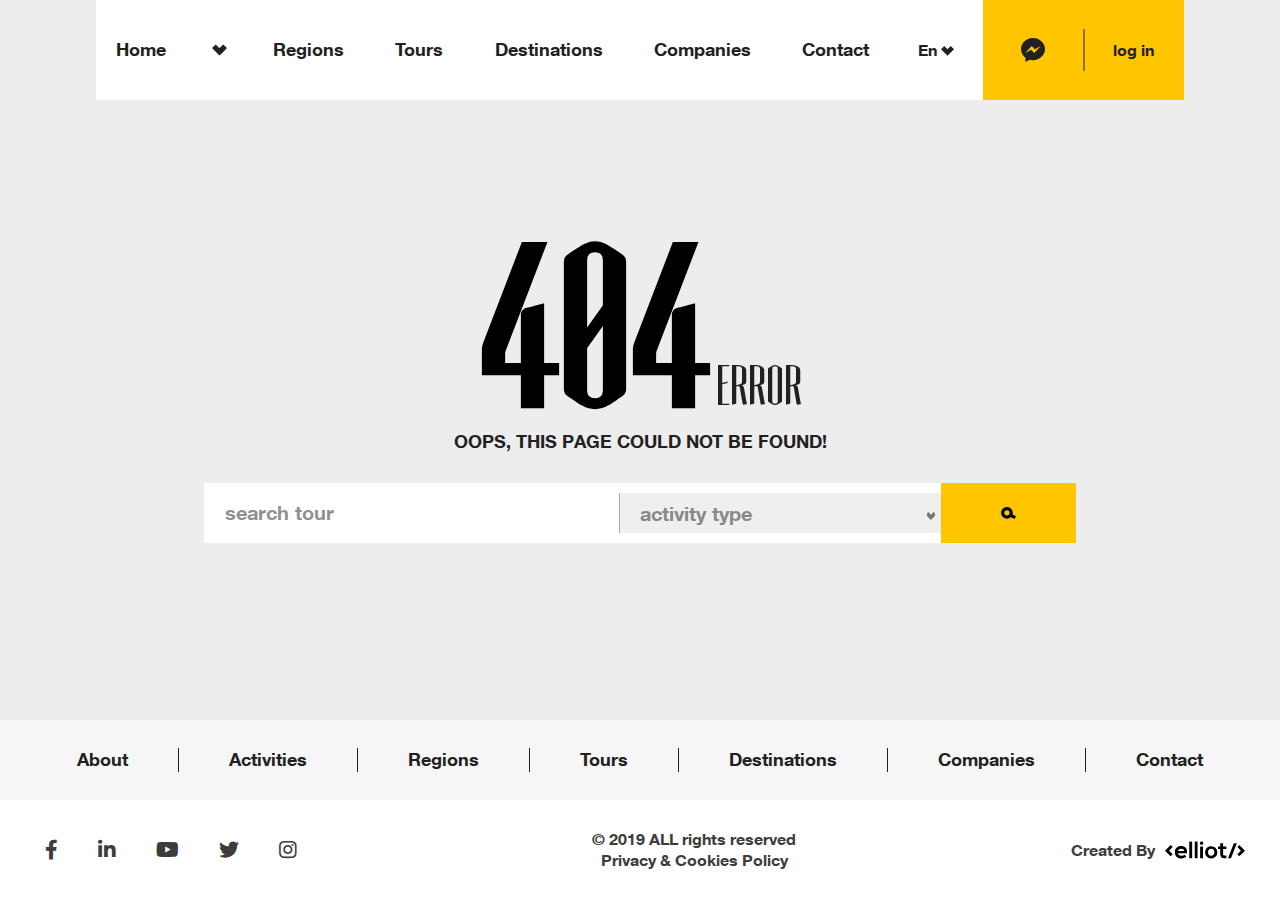
<file: 404-error.html>
<html>
    <head>
        <meta charset="UTF-8">
        <meta name="viewport"
            content="width=device-width, user-scalable=no, initial-scale=1.0, maximum-scale=1.0, minimum-scale=1.0">
        <meta http-equiv="X-UA-Compatible" content="ie=edge">
        <title>Document</title>
        <link rel="stylesheet" href="/css/app.css">
    </head>

    <body>
        <div id="main-headers">
        <nav class="main-navigation">
            <div class="container">
                <div class="burger-container">
                    <svg width="30" height="30" xmlns="http://www.w3.org/2000/svg">
                        <line x1="3" y1="3" x2="30" y2="3" ></line>
                        <line x1="3" y1="11" x2="30" y2="11"></line>
                        <line x1="3" y1="19" x2="30" y2="19" ></line>
                    </svg>
                </div>
                <div class="menu-responsive">
                    <div class="responsive-header">
                        <div class="logo-container">
                            <a href="index.html"><img src="./assets/images/logo-black.png" alt="logo"></a>
                        </div>
                        <div class="lang-container inner-menu">
                            <div class="dropdown-header">
                                <span>En
                                    <svg id="Layer_1" data-name="Layer 1" xmlns="http://www.w3.org/2000/svg"
                                         viewBox="0 0 25.46 19.09">
                                        <polygon
                                                points="25.46 6.36 19.09 12.73 12.73 19.09 0 6.36 6.36 0 12.73 6.37 12.73 6.36 19.09 0 25.46 6.36" />
                                    </svg>
                                </span>
                            </div>
                            <div class="dropdown-body">
                                <ul>
                                    <li><a href="#">GEO</a></li>
                                </ul>
                            </div>
                        </div>
                        <div class="close-button">
                            <svg version="1.1" id="Capa_1" xmlns="http://www.w3.org/2000/svg" xmlns:xlink="http://www.w3.org/1999/xlink" x="0px" y="0px"
                                 viewBox="0 0 31.112 31.112">
                                <polygon points="31.112,1.414 29.698,0 15.556,14.142 1.414,0 0,1.414 14.142,15.556 0,29.698 1.414,31.112 15.556,16.97
                                    29.698,31.112 31.112,29.698 16.97,15.556 "/>

                            </svg>
                            <span>close</span>
                        </div>
                    </div>
                    <div class="responsive-body">
                        <div class="login-container">
                            <div class="lang-container messenger-icon">
                                <a href="https://m.me/WebberElliot" target="_blank">
                                    <svg width="24" height="24" xmlns="http://www.w3.org/2000/svg" fill-rule="evenodd" clip-rule="evenodd"><path d="M12 0c-6.627 0-12 4.975-12 11.111 0 3.497 1.745 6.616 4.472 8.652v4.237l4.086-2.242c1.09.301 2.246.464 3.442.464 6.627 0 12-4.974 12-11.111 0-6.136-5.373-11.111-12-11.111zm1.193 14.963l-3.056-3.259-5.963 3.259 6.559-6.963 3.13 3.259 5.889-3.259-6.559 6.963z"/></svg>
                                </a>
                            </div>
                            <div class="lang-container">
                                <div class="dropdown-header">
                                    <span>log in</span>
                                </div>
                                <div class="dropdown-body">
                                    <div class="login-dropdown-container">
                                        <h2 class="title">authorisation</h2>
                                        <div class="form-container">
                                            <form action="">
                                                <div class="input-field">
                                                    <input type="text" class="floating-label-field " id="emailorusernamein" placeholder="Field 1">
                                                    <label for="emailorusernamein" class="floating-label">Enter email or Username</label>
                                                </div>
                                                <div class="input-field">
                                                    <input type="password" class="floating-label-field " id="passwordin" placeholder="Field 1">
                                                    <label for="passwordin" class="floating-label">Enter password</label>
                                                </div>
                                                <button type="submit">Log in</button>
                                            </form>
                                        </div>
                                        <p class="forger-password"><a href="#">Forgot your password?</a></p>
                                        <p class="dont-have-account"><span>Don't have an account yet? </span> <span class="sign-up">Sign up here</span></p>
                                        <div class="or-section">
                                            <span>or</span>
                                        </div>
                                        <div class="fb-login-section">
                                            <i class="fab fa-facebook-square"></i>
                                            <span>Log in using Facebook</span>
                                        </div>
                                    </div>
                                </div>
                            </div>
                        </div>
                        <ul class="main-menu">
                            <li><a href="index.html">home</a></li>
                            <li>
                                <a href="activity.html">activities</a>
                            </li>
                            <li><a href="region.html">regions</a></li>
                            <li><a href="tours.html">tours</a></li>
                            <li><a href="destination.html">destinations</a></li>
                            <li><a href="#">companies</a></li>
                            <li><a href="contact.html">contact</a></li>
                        </ul>
                    </div>
                </div>
                <ul class="main-menu">
                    <li>
                        <a href="index.html">home</a>
                        <svg id="Layer_1" data-name="Layer 1" xmlns="http://www.w3.org/2000/svg"
                             viewBox="0 0 25.46 19.09">
                            <polygon
                                    points="25.46 6.36 19.09 12.73 12.73 19.09 0 6.36 6.36 0 12.73 6.37 12.73 6.36 19.09 0 25.46 6.36" />
                        </svg></li>
                    <li class="active">
                        <a href="activity.html">activities</a>
                        <svg id="Layer_1" data-name="Layer 1" xmlns="http://www.w3.org/2000/svg"
                             viewBox="0 0 25.46 19.09">
                            <polygon
                                    points="25.46 6.36 19.09 12.73 12.73 19.09 0 6.36 6.36 0 12.73 6.37 12.73 6.36 19.09 0 25.46 6.36" />
                        </svg>
                    </li>
                    <li>
                        <a href="region.html">regions</a>
                        <svg id="Layer_1" data-name="Layer 1" xmlns="http://www.w3.org/2000/svg"
                             viewBox="0 0 25.46 19.09">
                            <polygon
                                    points="25.46 6.36 19.09 12.73 12.73 19.09 0 6.36 6.36 0 12.73 6.37 12.73 6.36 19.09 0 25.46 6.36" />
                        </svg></li>
                    <li>
                        <a href="tours.html">tours</a>
                        <svg id="Layer_1" data-name="Layer 1" xmlns="http://www.w3.org/2000/svg"
                             viewBox="0 0 25.46 19.09">
                            <polygon
                                    points="25.46 6.36 19.09 12.73 12.73 19.09 0 6.36 6.36 0 12.73 6.37 12.73 6.36 19.09 0 25.46 6.36" />
                        </svg></li>
                    <li>
                        <a href="destination.html">destinations</a>
                        <svg id="Layer_1" data-name="Layer 1" xmlns="http://www.w3.org/2000/svg"
                             viewBox="0 0 25.46 19.09">
                            <polygon
                                    points="25.46 6.36 19.09 12.73 12.73 19.09 0 6.36 6.36 0 12.73 6.37 12.73 6.36 19.09 0 25.46 6.36" />
                        </svg></li>
                    <li>
                        <a href="#">companies</a>
                        <svg id="Layer_1" data-name="Layer 1" xmlns="http://www.w3.org/2000/svg"
                             viewBox="0 0 25.46 19.09">
                            <polygon
                                    points="25.46 6.36 19.09 12.73 12.73 19.09 0 6.36 6.36 0 12.73 6.37 12.73 6.36 19.09 0 25.46 6.36" />
                        </svg></li>
                    <li>
                        <a href="contact.html">contact</a>
                        <svg id="Layer_1" data-name="Layer 1" xmlns="http://www.w3.org/2000/svg"
                             viewBox="0 0 25.46 19.09">
                            <polygon
                                    points="25.46 6.36 19.09 12.73 12.73 19.09 0 6.36 6.36 0 12.73 6.37 12.73 6.36 19.09 0 25.46 6.36" />
                        </svg></li>
                </ul>
                <div class="lang-container inner-menu">
                    <div class="dropdown-header">
                    <span>En
                        <svg id="Layer_1" data-name="Layer 1" xmlns="http://www.w3.org/2000/svg"
                             viewBox="0 0 25.46 19.09">
                            <polygon
                                    points="25.46 6.36 19.09 12.73 12.73 19.09 0 6.36 6.36 0 12.73 6.37 12.73 6.36 19.09 0 25.46 6.36" />
                        </svg>
                    </span>
                    </div>
                    <div class="dropdown-body">
                        <ul>
                            <li><a href="#">GEO</a></li>
                        </ul>
                    </div>
                </div>
                <div class="login-container">
                    <div class="lang-container messenger-icon">
                        <a href="https://m.me/WebberElliot" target="_blank">
                            <svg width="24" height="24" xmlns="http://www.w3.org/2000/svg" fill-rule="evenodd" clip-rule="evenodd"><path d="M12 0c-6.627 0-12 4.975-12 11.111 0 3.497 1.745 6.616 4.472 8.652v4.237l4.086-2.242c1.09.301 2.246.464 3.442.464 6.627 0 12-4.974 12-11.111 0-6.136-5.373-11.111-12-11.111zm1.193 14.963l-3.056-3.259-5.963 3.259 6.559-6.963 3.13 3.259 5.889-3.259-6.559 6.963z"/></svg>
                        </a>
                    </div>
                    <div class="lang-container">
                        <div class="dropdown-header">
                            <span>log in</span>
                        </div>
                        <div class="dropdown-body">
                            <div class="login-dropdown-container">
                                <h2 class="title">authorisation</h2>
                                <div class="form-container">
                                    <form action="">
                                        <div class="input-field">
                                            <input type="text" class="floating-label-field " id="emailorusername" placeholder="Field 1">
                                            <label for="emailorusername" class="floating-label">Enter email or Username</label>
                                        </div>
                                        <div class="input-field">
                                            <input type="password" class="floating-label-field " id="password" placeholder="Field 1">
                                            <label for="password" class="floating-label">Enter password</label>
                                        </div>
                                        <button type="submit">Log in</button>
                                    </form>
                                </div>
                                <p class="forger-password"><a href="#">Forgot your password?</a></p>
                                <p class="dont-have-account"><span>Don't have an account yet? </span> <span class="sign-up">Sign up here</span></p>
                                <div class="or-section">
                                    <span>or</span>
                                </div>
                                <div class="fb-login-section">
                                    <i class="fab fa-facebook-square"></i>
                                    <span>Log in using Facebook</span>
                                </div>
                            </div>
                        </div>
                    </div>
                </div>
            </div>

            <!--registration-->
            <div class="registration-container registration">
                <div class="registration-form">
                    <div>
                        <h2 class="title">Registration</h2>
                    </div>

                    <form action="">
                        <div class="form-name">
                            <div class="input-field">
                                <input type="text" class="floating-label-field " id="name1" placeholder="Field 1">
                                <label for="name1" class="floating-label">Name</label>
                            </div><!-- .floating-label-wrap -->

                            <div class="input-field">
                                <input type="text" class="floating-label-field " id="lastname1" placeholder="Field 1">
                                <label for="lastname1" class="floating-label">Lastname</label>
                            </div>
                        </div>

                        <div class="input-field input-field-select">
                            <select name="types" id="">
                                <option value="disabled" disabled selected>I register</option>
                                <option value="canyoning">canyoning</option>
                                <option value="rafting">rafting</option>
                                <option value="canyoning">horse riding</option>
                                <option value="rafting">diving</option>
                                <option value="canyoning">hiking</option>
                            </select>
                        </div>

                        <div class="input-field">
                            <input type="text" class="floating-label-field " id="email4" placeholder="Field 1">
                            <label for="email4" class="floating-label">Email</label>
                        </div>

                        <div class="form-name">
                            <div class="input-field">
                                <input type="text" class="floating-label-field " id="passwords" placeholder="Field 1">
                                <label for="passwords" class="floating-label">Password</label>
                            </div><!-- .floating-label-wrap -->

                            <div class="input-field">
                                <input type="text" class="floating-label-field " id="repeat-password" placeholder="Field 1">
                                <label for="repeat-password" class="floating-label">Repeat password</label>
                            </div>
                        </div>

                        <div>
                            <button type="submit">Registration</button>
                        </div>
                    </form>
                </div>
            </div>
            <!--reset-->
            <div class="registration-container reset">
                <div class="reset-password">
                    <div>
                        <h2 class="title">Reset Password</h2>
                    </div>
                    <div class="reset-password-span">
                        <div>
                            <span>Enter the email adress associated with the account</span>
                        </div>
                        <div>
                            <span>We'll e-mail a link reset your password</span>
                        </div>
                    </div>
                    <form action="">
                        <div class="input-field">
                            <input type="text" class="floating-label-field " id="email" placeholder="Field 1">
                            <label for="email" class="floating-label">Email</label>
                        </div>
                        <div>
                            <button type="submit">Registration</button>
                        </div>
                    </form>
                </div>
            </div>
        </nav>
    </div>
        <div class="search-tour-container">  
            <div class="container-fluid">
                <div>
                    <div class="tour-search-container">
                        <div class="text-container">

                            <div class="title-row">
                                <h2 class="main-title">404</h2>
                                <span>error</span>
                            </div>

                            <p> 
                                Oops, This Page Could Not Be Found!
                            </p>
                        </div>
                        <div class="search-container">
                            <form action="">
                                <div class="input-field">
                                    <input type="text" class="floating-label-field " id="field-1" placeholder="Field 1">
                                    <label for="field-1" class="floating-label">search tour</label>
                                </div><!-- .floating-label-wrap -->
                                <div class="input-field input-field-select">
                                    <select name="types" id="">
                                        <option value="disabled" disabled="" selected="">activity type</option>
                                        <option value="canyoning">canyoning</option>
                                        <option value="rafting">rafting</option>
                                        <option value="canyoning">horse riding</option>
                                        <option value="rafting">diving</option>
                                        <option value="canyoning">hiking</option>
                                    </select>
                                </div>
                                <button type="submit" class="tour-button">
                                    <svg xmlns="http://www.w3.org/2000/svg" xmlns:xlink="http://www.w3.org/1999/xlink" x="0px" y="0px" viewBox="0 0 28.1 22.6">
                                        <path d="M21.7,14l0.1-0.4c0.2-0.9,0.3-1.7,0.3-2.6c0-6.1-4.9-11-11-11S0.1,5,0.1,11s4.9,11,11,11c2.7,0,5.2-1,7.2-2.7l0.3-0.2
                                                l6.8,3.4l2.7-5.4L21.7,14z M11.1,16c-2.8,0-5-2.2-5-5s2.2-5,5-5s5,2.2,5,5S13.9,16,11.1,16z"></path>
                                    </svg>
                                </button>
                            </form>
                        </div>
                    </div>
                </div>
            </div>
        </div>   

        <footer>
            <div>
                <ul class="footer-top">
                    <li>
                        <a href="#">About</a>
                    </li>
                    <li>
                        <a href="#">Activities</a>
                    </li>
                    <li>
                        <a href="#">Regions</a>
                    </li>
                    <li>
                        <a href="#">Tours</a>
                    </li>
                    <li>
                        <a href="#">Destinations</a>
                    </li>
                    <li>
                        <a href="#">Companies</a>
                    </li>
                    <li>
                        <a href="#">Contact</a>
                    </li>
                </ul>

            </div>

            <div class="footer-bottom">
                <div class="social-icons">
                    <ul>
                        <li>
                            <a href="#">
                                <i class="fab fa-facebook-f"></i>
                            </a>
                        </li>

                        <li>
                            <a href="#">
                                <i class="fab fa-linkedin-in"></i>
                            </a>
                        </li>

                        <li>
                            <a href="#">
                                <i class="fab fa-youtube"></i>
                            </a>
                        </li>

                        <li>
                            <a href="#">
                                <i class="fab fa-twitter"></i>
                            </a>
                        </li>

                        <li>
                            <a href="#">
                                <i class="fab fa-instagram"></i>
                            </a>
                        </li>
                    </ul>
                </div>

                
                <div>
                    <div>
                        <span>&copy; 2019 ALL rights reserved</span>
                    </div>
                    
                    <div class="footer-copy">
                        <a href="#">Privacy & Cookies Policy</a>
                        
                    </div>
                </div>
                
                <div class="elliot-logo">
                    <span>
                        Created By
                    </span>
                    <div>
                        <a href="#">
                            <svg xmlns="http://www.w3.org/2000/svg" viewBox="0 0 248.5 52.9">
                                <path d="M40.4,37.1c.6,4.5,4.6,7.7,10.9,7.7,3.3,0,7.7-1.2,9.7-3.4l5.8,5.7C63,51.1,56.7,53,51.1,53c-12.5,0-20-7.7-20-19.4s7.6-19,19.4-19,19.8,7.5,18.4,22.5Zm19.8-7.5c-.6-4.7-4.2-7.1-9.4-7.1s-8.9,2.4-10.2,7.1Z" transform="translate(-0.4 -0.2)"/>
                                <path d="M84.8.5V52.1h-9V.5Z" transform="translate(-0.4 -0.2)"/>
                                <path d="M101.6.5V52.1H92.7V.5Z" transform="translate(-0.4 -0.2)"/>
                                <path d="M119.3,5.4c0,7-10.6,7-10.6,0S119.3-1.6,119.3,5.4Zm-9.8,10.1V52.1h9V15.5Z" transform="translate(-0.4 -0.2)"/>
                                <path d="M162.9,33.9c0,10.5-7.2,19-19,19S125,44.4,125,33.9s7.2-19,18.8-19S162.9,23.5,162.9,33.9Zm-28.9,0c0,5.5,3.3,10.7,9.9,10.7s9.9-5.2,9.9-10.7-3.9-10.8-9.9-10.8S134,28.4,134,33.9Z" transform="translate(-0.4 -0.2)"/>
                                <polygon points="230.9 46.2 224.6 39.9 235.9 28.6 224.6 17.3 230.9 11 248.5 28.6 230.9 46.2"/>
                                <polygon points="17.6 46.2 0 28.6 17.6 11 23.9 17.3 12.6 28.6 23.9 39.9 17.6 46.2"/>
                                <polygon points="213.8 5.3 195.7 51.9 205.1 51.9 223.2 5.3 213.8 5.3"/>
                                <path d="M185.6,43.9c-2.8,0-4.7-1.7-4.7-5.1V23.3H191V15.5H180.9V5.4h-9V15.5h-6.8v7.8h6.8V38.8c0,8.8,4.9,13.3,12.5,13.2H191V43.9Z" transform="translate(-0.4 -0.2)"/>
                            </svg> 
                        </a>
                    </div>
                </div>
            </div>

        </footer>
        <script src="/js/app.js"></script>

    </body>
</html>
</file>
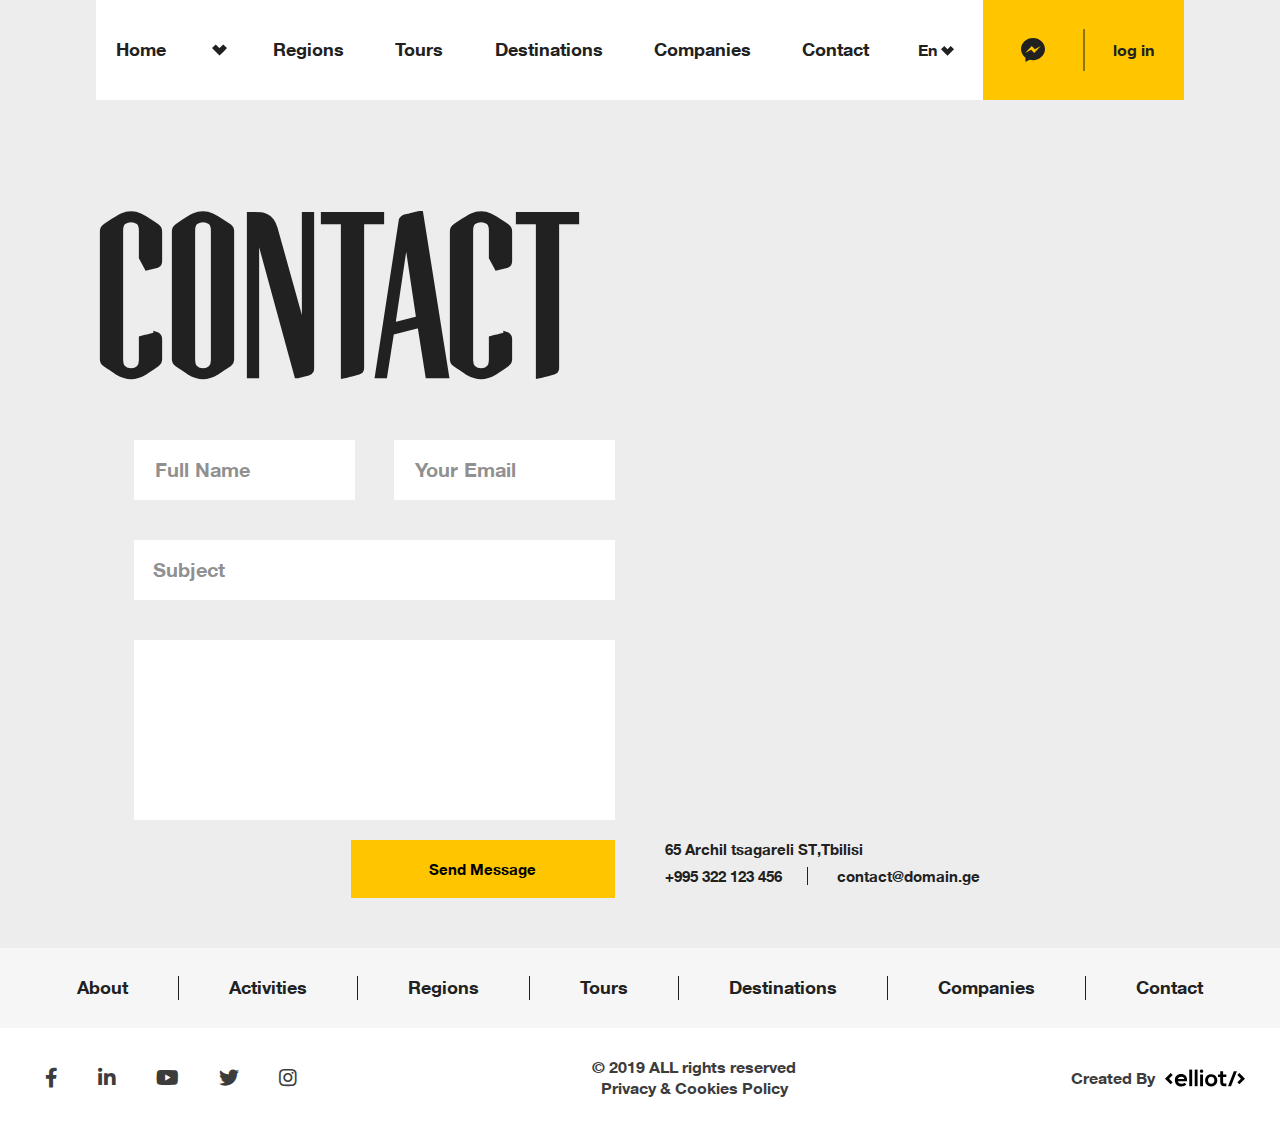
<file: contact.html>
<html>
    <head>
        <meta charset="UTF-8">
        <meta name="viewport"
            content="width=device-width, user-scalable=no, initial-scale=1.0, maximum-scale=1.0, minimum-scale=1.0">
        <meta http-equiv="X-UA-Compatible" content="ie=edge">
        <title>Document</title>
        <link rel="stylesheet" href="/css/app.css">
    </head>

    <body>

    <div id="main-headers">
        <nav class="main-navigation">
            <div class="container">
                <div class="burger-container">
                    <svg width="30" height="30" xmlns="http://www.w3.org/2000/svg">
                        <line x1="3" y1="3" x2="30" y2="3" ></line>
                        <line x1="3" y1="11" x2="30" y2="11"></line>
                        <line x1="3" y1="19" x2="30" y2="19" ></line>
                    </svg>
                </div>
                <div class="menu-responsive">
                    <div class="responsive-header">
                        <div class="logo-container">
                            <a href="index.html"><img src="./assets/images/logo-black.png" alt="logo"></a>
                        </div>
                        <div class="lang-container inner-menu">
                            <div class="dropdown-header">
                                <span>En
                                    <svg id="Layer_1" data-name="Layer 1" xmlns="http://www.w3.org/2000/svg"
                                         viewBox="0 0 25.46 19.09">
                                        <polygon
                                                points="25.46 6.36 19.09 12.73 12.73 19.09 0 6.36 6.36 0 12.73 6.37 12.73 6.36 19.09 0 25.46 6.36" />
                                    </svg>
                                </span>
                            </div>
                            <div class="dropdown-body">
                                <ul>
                                    <li><a href="#">GEO</a></li>
                                </ul>
                            </div>
                        </div>
                        <div class="close-button">
                            <svg version="1.1" id="Capa_1" xmlns="http://www.w3.org/2000/svg" xmlns:xlink="http://www.w3.org/1999/xlink" x="0px" y="0px"
                                 viewBox="0 0 31.112 31.112">
                                <polygon points="31.112,1.414 29.698,0 15.556,14.142 1.414,0 0,1.414 14.142,15.556 0,29.698 1.414,31.112 15.556,16.97
                                    29.698,31.112 31.112,29.698 16.97,15.556 "/>

                            </svg>
                            <span>close</span>
                        </div>
                    </div>
                    <div class="responsive-body">
                        <div class="login-container">
                            <div class="lang-container messenger-icon">
                                <a href="https://m.me/WebberElliot" target="_blank">
                                    <svg width="24" height="24" xmlns="http://www.w3.org/2000/svg" fill-rule="evenodd" clip-rule="evenodd"><path d="M12 0c-6.627 0-12 4.975-12 11.111 0 3.497 1.745 6.616 4.472 8.652v4.237l4.086-2.242c1.09.301 2.246.464 3.442.464 6.627 0 12-4.974 12-11.111 0-6.136-5.373-11.111-12-11.111zm1.193 14.963l-3.056-3.259-5.963 3.259 6.559-6.963 3.13 3.259 5.889-3.259-6.559 6.963z"/></svg>
                                </a>
                            </div>
                            <div class="lang-container">
                                <div class="dropdown-header">
                                    <span>log in</span>
                                </div>
                                <div class="dropdown-body">
                                    <div class="login-dropdown-container">
                                        <h2 class="title">authorisation</h2>
                                        <div class="form-container">
                                            <form action="">
                                                <div class="input-field">
                                                    <input type="text" class="floating-label-field " id="emailorusernamein" placeholder="Field 1">
                                                    <label for="emailorusernamein" class="floating-label">Enter email or Username</label>
                                                </div>
                                                <div class="input-field">
                                                    <input type="password" class="floating-label-field " id="passwordin" placeholder="Field 1">
                                                    <label for="passwordin" class="floating-label">Enter password</label>
                                                </div>
                                                <button type="submit">Log in</button>
                                            </form>
                                        </div>
                                        <p class="forger-password"><a href="#">Forgot your password?</a></p>
                                        <p class="dont-have-account"><span>Don't have an account yet? </span> <span class="sign-up">Sign up here</span></p>
                                        <div class="or-section">
                                            <span>or</span>
                                        </div>
                                        <div class="fb-login-section">
                                            <i class="fab fa-facebook-square"></i>
                                            <span>Log in using Facebook</span>
                                        </div>
                                    </div>
                                </div>
                            </div>
                        </div>
                        <ul class="main-menu">
                            <li><a href="index.html">home</a></li>
                            <li>
                                <a href="activity.html">activities</a>
                            </li>
                            <li><a href="region.html">regions</a></li>
                            <li><a href="tours.html">tours</a></li>
                            <li><a href="destination.html">destinations</a></li>
                            <li><a href="#">companies</a></li>
                            <li><a href="contact.html">contact</a></li>
                        </ul>
                    </div>
                </div>
                <ul class="main-menu">
                    <li>
                        <a href="index.html">home</a>
                        <svg id="Layer_1" data-name="Layer 1" xmlns="http://www.w3.org/2000/svg"
                             viewBox="0 0 25.46 19.09">
                            <polygon
                                    points="25.46 6.36 19.09 12.73 12.73 19.09 0 6.36 6.36 0 12.73 6.37 12.73 6.36 19.09 0 25.46 6.36" />
                        </svg></li>
                    <li class="active">
                        <a href="activity.html">activities</a>
                        <svg id="Layer_1" data-name="Layer 1" xmlns="http://www.w3.org/2000/svg"
                             viewBox="0 0 25.46 19.09">
                            <polygon
                                    points="25.46 6.36 19.09 12.73 12.73 19.09 0 6.36 6.36 0 12.73 6.37 12.73 6.36 19.09 0 25.46 6.36" />
                        </svg>
                    </li>
                    <li>
                        <a href="region.html">regions</a>
                        <svg id="Layer_1" data-name="Layer 1" xmlns="http://www.w3.org/2000/svg"
                             viewBox="0 0 25.46 19.09">
                            <polygon
                                    points="25.46 6.36 19.09 12.73 12.73 19.09 0 6.36 6.36 0 12.73 6.37 12.73 6.36 19.09 0 25.46 6.36" />
                        </svg></li>
                    <li>
                        <a href="tours.html">tours</a>
                        <svg id="Layer_1" data-name="Layer 1" xmlns="http://www.w3.org/2000/svg"
                             viewBox="0 0 25.46 19.09">
                            <polygon
                                    points="25.46 6.36 19.09 12.73 12.73 19.09 0 6.36 6.36 0 12.73 6.37 12.73 6.36 19.09 0 25.46 6.36" />
                        </svg></li>
                    <li>
                        <a href="destination.html">destinations</a>
                        <svg id="Layer_1" data-name="Layer 1" xmlns="http://www.w3.org/2000/svg"
                             viewBox="0 0 25.46 19.09">
                            <polygon
                                    points="25.46 6.36 19.09 12.73 12.73 19.09 0 6.36 6.36 0 12.73 6.37 12.73 6.36 19.09 0 25.46 6.36" />
                        </svg></li>
                    <li>
                        <a href="#">companies</a>
                        <svg id="Layer_1" data-name="Layer 1" xmlns="http://www.w3.org/2000/svg"
                             viewBox="0 0 25.46 19.09">
                            <polygon
                                    points="25.46 6.36 19.09 12.73 12.73 19.09 0 6.36 6.36 0 12.73 6.37 12.73 6.36 19.09 0 25.46 6.36" />
                        </svg></li>
                    <li>
                        <a href="contact.html">contact</a>
                        <svg id="Layer_1" data-name="Layer 1" xmlns="http://www.w3.org/2000/svg"
                             viewBox="0 0 25.46 19.09">
                            <polygon
                                    points="25.46 6.36 19.09 12.73 12.73 19.09 0 6.36 6.36 0 12.73 6.37 12.73 6.36 19.09 0 25.46 6.36" />
                        </svg></li>
                </ul>
                <div class="lang-container inner-menu">
                    <div class="dropdown-header">
                    <span>En
                        <svg id="Layer_1" data-name="Layer 1" xmlns="http://www.w3.org/2000/svg"
                             viewBox="0 0 25.46 19.09">
                            <polygon
                                    points="25.46 6.36 19.09 12.73 12.73 19.09 0 6.36 6.36 0 12.73 6.37 12.73 6.36 19.09 0 25.46 6.36" />
                        </svg>
                    </span>
                    </div>
                    <div class="dropdown-body">
                        <ul>
                            <li><a href="#">GEO</a></li>
                        </ul>
                    </div>
                </div>
                <div class="login-container">
                    <div class="lang-container messenger-icon">
                        <a href="https://m.me/WebberElliot" target="_blank">
                            <svg width="24" height="24" xmlns="http://www.w3.org/2000/svg" fill-rule="evenodd" clip-rule="evenodd"><path d="M12 0c-6.627 0-12 4.975-12 11.111 0 3.497 1.745 6.616 4.472 8.652v4.237l4.086-2.242c1.09.301 2.246.464 3.442.464 6.627 0 12-4.974 12-11.111 0-6.136-5.373-11.111-12-11.111zm1.193 14.963l-3.056-3.259-5.963 3.259 6.559-6.963 3.13 3.259 5.889-3.259-6.559 6.963z"/></svg>
                        </a>
                    </div>
                    <div class="lang-container">
                        <div class="dropdown-header">
                            <span>log in</span>
                        </div>
                        <div class="dropdown-body">
                            <div class="login-dropdown-container">
                                <h2 class="title">authorisation</h2>
                                <div class="form-container">
                                    <form action="">
                                        <div class="input-field">
                                            <input type="text" class="floating-label-field " id="emailorusername" placeholder="Field 1">
                                            <label for="emailorusername" class="floating-label">Enter email or Username</label>
                                        </div>
                                        <div class="input-field">
                                            <input type="password" class="floating-label-field " id="password" placeholder="Field 1">
                                            <label for="password" class="floating-label">Enter password</label>
                                        </div>
                                        <button type="submit">Log in</button>
                                    </form>
                                </div>
                                <p class="forger-password"><a href="#">Forgot your password?</a></p>
                                <p class="dont-have-account"><span>Don't have an account yet? </span> <span class="sign-up">Sign up here</span></p>
                                <div class="or-section">
                                    <span>or</span>
                                </div>
                                <div class="fb-login-section">
                                    <i class="fab fa-facebook-square"></i>
                                    <span>Log in using Facebook</span>
                                </div>
                            </div>
                        </div>
                    </div>
                </div>
            </div>

            <!--registration-->
            <div class="registration-container registration">
                <div class="registration-form">
                    <div>
                        <h2 class="title">Registration</h2>
                    </div>

                    <form action="">
                        <div class="form-name">
                            <div class="input-field">
                                <input type="text" class="floating-label-field " id="name1" placeholder="Field 1">
                                <label for="name1" class="floating-label">Name</label>
                            </div><!-- .floating-label-wrap -->

                            <div class="input-field">
                                <input type="text" class="floating-label-field " id="lastname1" placeholder="Field 1">
                                <label for="lastname1" class="floating-label">Lastname</label>
                            </div>
                        </div>

                        <div class="input-field input-field-select">
                            <select name="types" id="">
                                <option value="disabled" disabled selected>I register</option>
                                <option value="canyoning">canyoning</option>
                                <option value="rafting">rafting</option>
                                <option value="canyoning">horse riding</option>
                                <option value="rafting">diving</option>
                                <option value="canyoning">hiking</option>
                            </select>
                        </div>

                        <div class="input-field">
                            <input type="text" class="floating-label-field " id="email4" placeholder="Field 1">
                            <label for="email4" class="floating-label">Email</label>
                        </div>

                        <div class="form-name">
                            <div class="input-field">
                                <input type="text" class="floating-label-field " id="passwords" placeholder="Field 1">
                                <label for="passwords" class="floating-label">Password</label>
                            </div><!-- .floating-label-wrap -->

                            <div class="input-field">
                                <input type="text" class="floating-label-field " id="repeat-password" placeholder="Field 1">
                                <label for="repeat-password" class="floating-label">Repeat password</label>
                            </div>
                        </div>

                        <div>
                            <button type="submit">Registration</button>
                        </div>
                    </form>
                </div>
            </div>
            <!--reset-->
            <div class="registration-container reset">
                <div class="reset-password">
                    <div>
                        <h2 class="title">Reset Password</h2>
                    </div>
                    <div class="reset-password-span">
                        <div>
                            <span>Enter the email adress associated with the account</span>
                        </div>
                        <div>
                            <span>We'll e-mail a link reset your password</span>
                        </div>
                    </div>
                    <form action="">
                        <div class="input-field">
                            <input type="text" class="floating-label-field " id="email" placeholder="Field 1">
                            <label for="email" class="floating-label">Email</label>
                        </div>
                        <div>
                            <button type="submit">Registration</button>
                        </div>
                    </form>
                </div>
            </div>
        </nav>
    </div>

        <div class="contact-container">
            <div class="container">
                <div>
                    <h1 class="main-title">contact</h1>
                </div>
                <div class="contact-content">
                    <section class="form-container">
                        <form action="">
                                <div class="form-name">
                                    <div class="input-field">
                                        <input type="text" class="floating-label-field " id="full-name" placeholder="Field 1">
                                        <label for="full-name" class="floating-label">Full Name</label>
                                    </div><!-- .floating-label-wrap -->
                                    
                                    <div class="input-field">
                                        <input type="text" class="floating-label-field " id="email" placeholder="Field 1">
                                        <label for="email" class="floating-label">Your Email</label>
                                    </div>
                                </div>
                            
                            <div class="input-field">
                                <input type="text" class="floating-label-field " id="subject" placeholder="Field 1">
                                    <label for="subject" class="floating-label">Subject</label>
                            </div>
                            
                            <div class="input-field-message">
                                <textarea name="message" ></textarea>
                               

                                        
                            </div>
                            <button type="submit">Send Message</button>
                            
                            
                       
                        </form> 
                    </section>

                    <section class="contact-map">
                        <div class="iframe-container">
                            <iframe src="https://www.google.com/maps/embed?pb=!1m16!1m12!1m3!1d20032.43716295015!2d44.73646680766008!3d41.72397992011216!2m3!1f0!2f0!3f0!3m2!1i1024!2i768!4f13.1!2m1!1sgoogle+masp!5e0!3m2!1ska!2sge!4v1566290513431!5m2!1ska!2sge" width="800" height="600" frameborder="0" style="border:0" allowfullscreen></iframe>
                        </div>
                        <div class="contact-adress">
                            <span>65 Archil tsagareli ST,Tbilisi</span>
                            <div class="contact-info">
                                <span class="contact-number"><a href="tel: +995 322 123 456"> +995 322 123 456</a></span>
                                <span class="contact-mail"><a href="mailto:contact@domain.ge">contact@domain.ge</a></span>
                            </div>
                        </div>
                    </section>
                    
                </div>
            
            </div>


            
        </div>

        <footer>
            <div>
                <ul class="footer-top">
                    <li>
                        <a href="#">About</a>
                    </li>
                    <li>
                        <a href="#">Activities</a>
                    </li>
                    <li>
                        <a href="#">Regions</a>
                    </li>
                    <li>
                        <a href="#">Tours</a>
                    </li>
                    <li>
                        <a href="#">Destinations</a>
                    </li>
                    <li>
                        <a href="#">Companies</a>
                    </li>
                    <li>
                        <a href="#">Contact</a>
                    </li>
                </ul>
        
            </div>
        
            <div class="footer-bottom">
                <div class="social-icons">
                    <ul>
                        <li>
                            <a href="#">
                                <i class="fab fa-facebook-f"></i>
                            </a>
                        </li>
        
                        <li>
                            <a href="#">
                                <i class="fab fa-linkedin-in"></i>
                            </a>
                        </li>
        
                        <li>
                            <a href="#">
                                <i class="fab fa-youtube"></i>
                            </a>
                        </li>
        
                        <li>
                            <a href="#">
                                <i class="fab fa-twitter"></i>
                            </a>
                        </li>
        
                        <li>
                            <a href="#">
                                <i class="fab fa-instagram"></i>
                            </a>
                        </li>
                    </ul>
                </div>
        
        
                <div>
                    <div>
                        <span>&copy; 2019 ALL rights reserved</span>
                    </div>
        
                    <div class="footer-copy">
                        <a href="#">Privacy & Cookies Policy</a>
        
                    </div>
                </div>
        
                <div class="elliot-logo">
                                <span>
                                    Created By
                                </span>
                    <div>
                        <a href="#">
                            <svg xmlns="http://www.w3.org/2000/svg" viewBox="0 0 248.5 52.9">
                                <path d="M40.4,37.1c.6,4.5,4.6,7.7,10.9,7.7,3.3,0,7.7-1.2,9.7-3.4l5.8,5.7C63,51.1,56.7,53,51.1,53c-12.5,0-20-7.7-20-19.4s7.6-19,19.4-19,19.8,7.5,18.4,22.5Zm19.8-7.5c-.6-4.7-4.2-7.1-9.4-7.1s-8.9,2.4-10.2,7.1Z" transform="translate(-0.4 -0.2)"/>
                                <path d="M84.8.5V52.1h-9V.5Z" transform="translate(-0.4 -0.2)"/>
                                <path d="M101.6.5V52.1H92.7V.5Z" transform="translate(-0.4 -0.2)"/>
                                <path d="M119.3,5.4c0,7-10.6,7-10.6,0S119.3-1.6,119.3,5.4Zm-9.8,10.1V52.1h9V15.5Z" transform="translate(-0.4 -0.2)"/>
                                <path d="M162.9,33.9c0,10.5-7.2,19-19,19S125,44.4,125,33.9s7.2-19,18.8-19S162.9,23.5,162.9,33.9Zm-28.9,0c0,5.5,3.3,10.7,9.9,10.7s9.9-5.2,9.9-10.7-3.9-10.8-9.9-10.8S134,28.4,134,33.9Z" transform="translate(-0.4 -0.2)"/>
                                <polygon points="230.9 46.2 224.6 39.9 235.9 28.6 224.6 17.3 230.9 11 248.5 28.6 230.9 46.2"/>
                                <polygon points="17.6 46.2 0 28.6 17.6 11 23.9 17.3 12.6 28.6 23.9 39.9 17.6 46.2"/>
                                <polygon points="213.8 5.3 195.7 51.9 205.1 51.9 223.2 5.3 213.8 5.3"/>
                                <path d="M185.6,43.9c-2.8,0-4.7-1.7-4.7-5.1V23.3H191V15.5H180.9V5.4h-9V15.5h-6.8v7.8h6.8V38.8c0,8.8,4.9,13.3,12.5,13.2H191V43.9Z" transform="translate(-0.4 -0.2)"/>
                            </svg>
                        </a>
                    </div>
                </div>
            </div>
        
        </footer>

        <!-- <script src="../src/scss/components/common.js"></script>
        <script src="http://ajax.googleapis.com/ajax/libs/jquery/1.9.1/jquery.min.js"></script> -->
        <!--    <script src="http://cdnjs.cloudflare.com/ajax/libs/gsap/1.14.2/TweenMax.min.js"></script>-->
        <!--    <script src="https://cdnjs.cloudflare.com/ajax/libs/ScrollMagic/2.0.3/ScrollMagic.js"></script>-->
        <!--    <script src="https://cdnjs.cloudflare.com/ajax/libs/ScrollMagic/2.0.3/plugins/animation.gsap.js"></script>-->
            <script src="/js/app.js"></script>

    </body>
</html>
</file>
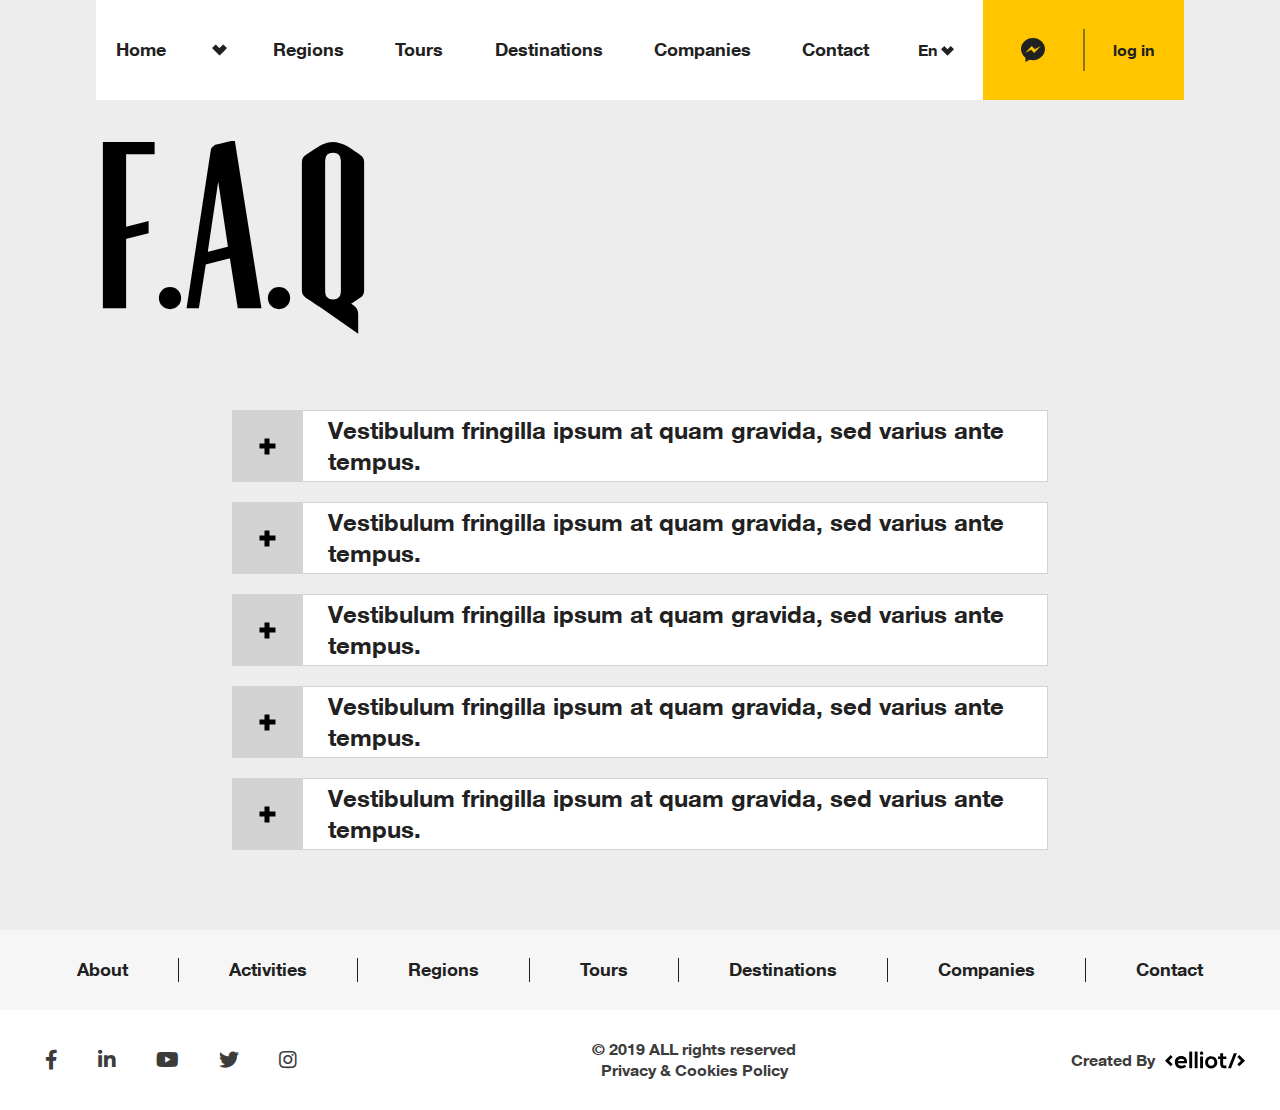
<file: faq.html>
<html>
    <head>
        <meta charset="UTF-8">
        <meta name="viewport"
            content="width=device-width, user-scalable=no, initial-scale=1.0, maximum-scale=1.0, minimum-scale=1.0">
        <meta http-equiv="X-UA-Compatible" content="ie=edge">
        <title>Document</title>
        <link rel="stylesheet" href="/css/app.css">
    </head>

    <body>

    <div id="main-headers">
        <nav class="main-navigation">
            <div class="container">
                <div class="burger-container">
                    <svg width="30" height="30" xmlns="http://www.w3.org/2000/svg">
                        <line x1="3" y1="3" x2="30" y2="3" ></line>
                        <line x1="3" y1="11" x2="30" y2="11"></line>
                        <line x1="3" y1="19" x2="30" y2="19" ></line>
                    </svg>
                </div>
                <div class="menu-responsive">
                    <div class="responsive-header">
                        <div class="logo-container">
                            <a href="index.html"><img src="./assets/images/logo-black.png" alt="logo"></a>
                        </div>
                        <div class="lang-container inner-menu">
                            <div class="dropdown-header">
                                <span>En
                                    <svg id="Layer_1" data-name="Layer 1" xmlns="http://www.w3.org/2000/svg"
                                         viewBox="0 0 25.46 19.09">
                                        <polygon
                                                points="25.46 6.36 19.09 12.73 12.73 19.09 0 6.36 6.36 0 12.73 6.37 12.73 6.36 19.09 0 25.46 6.36" />
                                    </svg>
                                </span>
                            </div>
                            <div class="dropdown-body">
                                <ul>
                                    <li><a href="#">GEO</a></li>
                                </ul>
                            </div>
                        </div>
                        <div class="close-button">
                            <svg version="1.1" id="Capa_1" xmlns="http://www.w3.org/2000/svg" xmlns:xlink="http://www.w3.org/1999/xlink" x="0px" y="0px"
                                 viewBox="0 0 31.112 31.112">
                                <polygon points="31.112,1.414 29.698,0 15.556,14.142 1.414,0 0,1.414 14.142,15.556 0,29.698 1.414,31.112 15.556,16.97
                                    29.698,31.112 31.112,29.698 16.97,15.556 "/>

                            </svg>
                            <span>close</span>
                        </div>
                    </div>
                    <div class="responsive-body">
                        <div class="login-container">
                            <div class="lang-container messenger-icon">
                                <a href="https://m.me/WebberElliot" target="_blank">
                                    <svg width="24" height="24" xmlns="http://www.w3.org/2000/svg" fill-rule="evenodd" clip-rule="evenodd"><path d="M12 0c-6.627 0-12 4.975-12 11.111 0 3.497 1.745 6.616 4.472 8.652v4.237l4.086-2.242c1.09.301 2.246.464 3.442.464 6.627 0 12-4.974 12-11.111 0-6.136-5.373-11.111-12-11.111zm1.193 14.963l-3.056-3.259-5.963 3.259 6.559-6.963 3.13 3.259 5.889-3.259-6.559 6.963z"/></svg>
                                </a>
                            </div>
                            <div class="lang-container">
                                <div class="dropdown-header">
                                    <span>log in</span>
                                </div>
                                <div class="dropdown-body">
                                    <div class="login-dropdown-container">
                                        <h2 class="title">authorisation</h2>
                                        <div class="form-container">
                                            <form action="">
                                                <div class="input-field">
                                                    <input type="text" class="floating-label-field " id="emailorusernamein" placeholder="Field 1">
                                                    <label for="emailorusernamein" class="floating-label">Enter email or Username</label>
                                                </div>
                                                <div class="input-field">
                                                    <input type="password" class="floating-label-field " id="passwordin" placeholder="Field 1">
                                                    <label for="passwordin" class="floating-label">Enter password</label>
                                                </div>
                                                <button type="submit">Log in</button>
                                            </form>
                                        </div>
                                        <p class="forger-password"><a href="#">Forgot your password?</a></p>
                                        <p class="dont-have-account"><span>Don't have an account yet? </span> <span class="sign-up">Sign up here</span></p>
                                        <div class="or-section">
                                            <span>or</span>
                                        </div>
                                        <div class="fb-login-section">
                                            <i class="fab fa-facebook-square"></i>
                                            <span>Log in using Facebook</span>
                                        </div>
                                    </div>
                                </div>
                            </div>
                        </div>
                        <ul class="main-menu">
                            <li><a href="index.html">home</a></li>
                            <li>
                                <a href="activity.html">activities</a>
                            </li>
                            <li><a href="region.html">regions</a></li>
                            <li><a href="tours.html">tours</a></li>
                            <li><a href="destination.html">destinations</a></li>
                            <li><a href="#">companies</a></li>
                            <li><a href="contact.html">contact</a></li>
                        </ul>
                    </div>
                </div>
                <ul class="main-menu">
                    <li>
                        <a href="index.html">home</a>
                        <svg id="Layer_1" data-name="Layer 1" xmlns="http://www.w3.org/2000/svg"
                             viewBox="0 0 25.46 19.09">
                            <polygon
                                    points="25.46 6.36 19.09 12.73 12.73 19.09 0 6.36 6.36 0 12.73 6.37 12.73 6.36 19.09 0 25.46 6.36" />
                        </svg></li>
                    <li class="active">
                        <a href="activity.html">activities</a>
                        <svg id="Layer_1" data-name="Layer 1" xmlns="http://www.w3.org/2000/svg"
                             viewBox="0 0 25.46 19.09">
                            <polygon
                                    points="25.46 6.36 19.09 12.73 12.73 19.09 0 6.36 6.36 0 12.73 6.37 12.73 6.36 19.09 0 25.46 6.36" />
                        </svg>
                    </li>
                    <li>
                        <a href="region.html">regions</a>
                        <svg id="Layer_1" data-name="Layer 1" xmlns="http://www.w3.org/2000/svg"
                             viewBox="0 0 25.46 19.09">
                            <polygon
                                    points="25.46 6.36 19.09 12.73 12.73 19.09 0 6.36 6.36 0 12.73 6.37 12.73 6.36 19.09 0 25.46 6.36" />
                        </svg></li>
                    <li>
                        <a href="tours.html">tours</a>
                        <svg id="Layer_1" data-name="Layer 1" xmlns="http://www.w3.org/2000/svg"
                             viewBox="0 0 25.46 19.09">
                            <polygon
                                    points="25.46 6.36 19.09 12.73 12.73 19.09 0 6.36 6.36 0 12.73 6.37 12.73 6.36 19.09 0 25.46 6.36" />
                        </svg></li>
                    <li>
                        <a href="destination.html">destinations</a>
                        <svg id="Layer_1" data-name="Layer 1" xmlns="http://www.w3.org/2000/svg"
                             viewBox="0 0 25.46 19.09">
                            <polygon
                                    points="25.46 6.36 19.09 12.73 12.73 19.09 0 6.36 6.36 0 12.73 6.37 12.73 6.36 19.09 0 25.46 6.36" />
                        </svg></li>
                    <li>
                        <a href="#">companies</a>
                        <svg id="Layer_1" data-name="Layer 1" xmlns="http://www.w3.org/2000/svg"
                             viewBox="0 0 25.46 19.09">
                            <polygon
                                    points="25.46 6.36 19.09 12.73 12.73 19.09 0 6.36 6.36 0 12.73 6.37 12.73 6.36 19.09 0 25.46 6.36" />
                        </svg></li>
                    <li>
                        <a href="contact.html">contact</a>
                        <svg id="Layer_1" data-name="Layer 1" xmlns="http://www.w3.org/2000/svg"
                             viewBox="0 0 25.46 19.09">
                            <polygon
                                    points="25.46 6.36 19.09 12.73 12.73 19.09 0 6.36 6.36 0 12.73 6.37 12.73 6.36 19.09 0 25.46 6.36" />
                        </svg></li>
                </ul>
                <div class="lang-container inner-menu">
                    <div class="dropdown-header">
                    <span>En
                        <svg id="Layer_1" data-name="Layer 1" xmlns="http://www.w3.org/2000/svg"
                             viewBox="0 0 25.46 19.09">
                            <polygon
                                    points="25.46 6.36 19.09 12.73 12.73 19.09 0 6.36 6.36 0 12.73 6.37 12.73 6.36 19.09 0 25.46 6.36" />
                        </svg>
                    </span>
                    </div>
                    <div class="dropdown-body">
                        <ul>
                            <li><a href="#">GEO</a></li>
                        </ul>
                    </div>
                </div>
                <div class="login-container">
                    <div class="lang-container messenger-icon">
                        <a href="https://m.me/WebberElliot" target="_blank">
                            <svg width="24" height="24" xmlns="http://www.w3.org/2000/svg" fill-rule="evenodd" clip-rule="evenodd"><path d="M12 0c-6.627 0-12 4.975-12 11.111 0 3.497 1.745 6.616 4.472 8.652v4.237l4.086-2.242c1.09.301 2.246.464 3.442.464 6.627 0 12-4.974 12-11.111 0-6.136-5.373-11.111-12-11.111zm1.193 14.963l-3.056-3.259-5.963 3.259 6.559-6.963 3.13 3.259 5.889-3.259-6.559 6.963z"/></svg>
                        </a>
                    </div>
                    <div class="lang-container">
                        <div class="dropdown-header">
                            <span>log in</span>
                        </div>
                        <div class="dropdown-body">
                            <div class="login-dropdown-container">
                                <h2 class="title">authorisation</h2>
                                <div class="form-container">
                                    <form action="">
                                        <div class="input-field">
                                            <input type="text" class="floating-label-field " id="emailorusername" placeholder="Field 1">
                                            <label for="emailorusername" class="floating-label">Enter email or Username</label>
                                        </div>
                                        <div class="input-field">
                                            <input type="password" class="floating-label-field " id="password" placeholder="Field 1">
                                            <label for="password" class="floating-label">Enter password</label>
                                        </div>
                                        <button type="submit">Log in</button>
                                    </form>
                                </div>
                                <p class="forger-password"><a href="#">Forgot your password?</a></p>
                                <p class="dont-have-account"><span>Don't have an account yet? </span> <span class="sign-up">Sign up here</span></p>
                                <div class="or-section">
                                    <span>or</span>
                                </div>
                                <div class="fb-login-section">
                                    <i class="fab fa-facebook-square"></i>
                                    <span>Log in using Facebook</span>
                                </div>
                            </div>
                        </div>
                    </div>
                </div>
            </div>

            <!--registration-->
            <div class="registration-container registration">
                <div class="registration-form">
                    <div>
                        <h2 class="title">Registration</h2>
                    </div>

                    <form action="">
                        <div class="form-name">
                            <div class="input-field">
                                <input type="text" class="floating-label-field " id="name1" placeholder="Field 1">
                                <label for="name1" class="floating-label">Name</label>
                            </div><!-- .floating-label-wrap -->

                            <div class="input-field">
                                <input type="text" class="floating-label-field " id="lastname1" placeholder="Field 1">
                                <label for="lastname1" class="floating-label">Lastname</label>
                            </div>
                        </div>

                        <div class="input-field input-field-select">
                            <select name="types" id="">
                                <option value="disabled" disabled selected>I register</option>
                                <option value="canyoning">canyoning</option>
                                <option value="rafting">rafting</option>
                                <option value="canyoning">horse riding</option>
                                <option value="rafting">diving</option>
                                <option value="canyoning">hiking</option>
                            </select>
                        </div>

                        <div class="input-field">
                            <input type="text" class="floating-label-field " id="email4" placeholder="Field 1">
                            <label for="email4" class="floating-label">Email</label>
                        </div>

                        <div class="form-name">
                            <div class="input-field">
                                <input type="text" class="floating-label-field " id="passwords" placeholder="Field 1">
                                <label for="passwords" class="floating-label">Password</label>
                            </div><!-- .floating-label-wrap -->

                            <div class="input-field">
                                <input type="text" class="floating-label-field " id="repeat-password" placeholder="Field 1">
                                <label for="repeat-password" class="floating-label">Repeat password</label>
                            </div>
                        </div>

                        <div>
                            <button type="submit">Registration</button>
                        </div>
                    </form>
                </div>
            </div>
            <!--reset-->
            <div class="registration-container reset">
                <div class="reset-password">
                    <div>
                        <h2 class="title">Reset Password</h2>
                    </div>
                    <div class="reset-password-span">
                        <div>
                            <span>Enter the email adress associated with the account</span>
                        </div>
                        <div>
                            <span>We'll e-mail a link reset your password</span>
                        </div>
                    </div>
                    <form action="">
                        <div class="input-field">
                            <input type="text" class="floating-label-field " id="email" placeholder="Field 1">
                            <label for="email" class="floating-label">Email</label>
                        </div>
                        <div>
                            <button type="submit">Registration</button>
                        </div>
                    </form>
                </div>
            </div>
        </nav>
    </div>

        <div class="faq-container faq-page">
            <div class="container">
                <h3 class="main-title">f.a.q</h3>
                <div class="faq-section">
                    <div>
                        <div>
                            <div class="faq-content">
                                <div class="circle-plus closed">
                                    <div class="circle">
                                        <div class="horizontal"></div>
                                        <div class="vertical"></div>
                                    </div>
                                </div>
                                <div>
                                    <div>
                                        <h2>Vestibulum fringilla ipsum at quam gravida, sed varius ante tempus.</h2>
                                    </div>
                                    
    
                                </div>
                            </div>
    
                            <div class="faq-content-p">
                                <p>
                                    Contrary to popular belief, Lorem Ipsum is not simply random text. It has roots in a piece of classical Latin literature from 45 BC, making it over 2000 years old. Richard McClintock, a Latin professor at Hampden-Sydney College in Virginia, looked up one of the more obscure Latin words, consectetur, from a Lorem Ipsum passage, and going through the cites of the word in classical literature, discovered the undoubtable source. Lorem Ipsum comes from sections 1.10.32 and 1.10.33 of "de Finibus Bonorum et Malorum" (The Extremes of Good and Evil) by Cicero, written in 45 BC. This book is a treatise on the theory of ethics, very popular during the Renaissance. The first line of Lorem Ipsum, "Lorem ipsum dolor sit amet..", comes from a line in section 1.10.32.
                                </p>
                            </div>
                        </div>
                        <div class="faq-content">
                            <div class="circle-plus closed">
                                <div class="circle">
                                    <div class="horizontal"></div>
                                    <div class="vertical"></div>
                                </div>
                            </div>
                            <div>
                                <div>
                                    <h2>Vestibulum fringilla ipsum at quam gravida, sed varius ante tempus.</h2>
                                </div>
                            </div>
                        </div>
                        <div class="faq-content-p">
                            <p>
                                Contrary to popular belief, Lorem Ipsum is not simply random text. It has roots in a piece of classical Latin literature from 45 BC, making it over 2000 years old. Richard McClintock, a Latin professor at Hampden-Sydney College in Virginia, looked up one of the more obscure Latin words, consectetur, from a Lorem Ipsum passage, and going through the cites of the word in classical literature, discovered the undoubtable source. Lorem Ipsum comes from sections 1.10.32 and 1.10.33 of "de Finibus Bonorum et Malorum" (The Extremes of Good and Evil) by Cicero, written in 45 BC. This book is a treatise on the theory of ethics, very popular during the Renaissance. The first line of Lorem Ipsum, "Lorem ipsum dolor sit amet..", comes from a line in section 1.10.32.
                            </p>
                        </div>
                        <div class="faq-content">
                            <div class="circle-plus closed">
                                <div class="circle">
                                    <div class="horizontal"></div>
                                    <div class="vertical"></div>
                                </div>
                            </div>
                            <div>
                                <div>
                                    <h2>Vestibulum fringilla ipsum at quam gravida, sed varius ante tempus.</h2>
                                </div>
                            </div>
                        </div>
                        <div class="faq-content-p">
                            <p>
                                Contrary to popular belief, Lorem Ipsum is not simply random text. It has roots in a piece of classical Latin literature from 45 BC, making it over 2000 years old. Richard McClintock, a Latin professor at Hampden-Sydney College in Virginia, looked up one of the more obscure Latin words, consectetur, from a Lorem Ipsum passage, and going through the cites of the word in classical literature, discovered the undoubtable source. Lorem Ipsum comes from sections 1.10.32 and 1.10.33 of "de Finibus Bonorum et Malorum" (The Extremes of Good and Evil) by Cicero, written in 45 BC. This book is a treatise on the theory of ethics, very popular during the Renaissance. The first line of Lorem Ipsum, "Lorem ipsum dolor sit amet..", comes from a line in section 1.10.32.
                            </p>
                        </div>
                        <div class="faq-content">
                            <div class="circle-plus closed">
                                <div class="circle">
                                    <div class="horizontal"></div>
                                    <div class="vertical"></div>
                                </div>
                            </div>
                            <div>
                                <div>
                                    <h2>Vestibulum fringilla ipsum at quam gravida, sed varius ante tempus.</h2>
                                </div>
                            </div>
                        </div>
                        <div class="faq-content-p">
                            <p>
                                Contrary to popular belief, Lorem Ipsum is not simply random text. It has roots in a piece of classical Latin literature from 45 BC, making it over 2000 years old. Richard McClintock, a Latin professor at Hampden-Sydney College in Virginia, looked up one of the more obscure Latin words, consectetur, from a Lorem Ipsum passage, and going through the cites of the word in classical literature, discovered the undoubtable source. Lorem Ipsum comes from sections 1.10.32 and 1.10.33 of "de Finibus Bonorum et Malorum" (The Extremes of Good and Evil) by Cicero, written in 45 BC. This book is a treatise on the theory of ethics, very popular during the Renaissance. The first line of Lorem Ipsum, "Lorem ipsum dolor sit amet..", comes from a line in section 1.10.32.
                            </p>
                        </div>
                        <div class="faq-content">
                            <div class="circle-plus closed">
                                <div class="circle">
                                    <div class="horizontal"></div>
                                    <div class="vertical"></div>
                                </div>
                            </div>
                            <div>
                                <div>
                                    <h2>Vestibulum fringilla ipsum at quam gravida, sed varius ante tempus.</h2>
                                </div>
                            </div>
                        </div>
                        <div class="faq-content-p">
                            <p>
                                Contrary to popular belief, Lorem Ipsum is not simply random text. It has roots in a piece of classical Latin literature from 45 BC, making it over 2000 years old. Richard McClintock, a Latin professor at Hampden-Sydney College in Virginia, looked up one of the more obscure Latin words, consectetur, from a Lorem Ipsum passage, and going through the cites of the word in classical literature, discovered the undoubtable source. Lorem Ipsum comes from sections 1.10.32 and 1.10.33 of "de Finibus Bonorum et Malorum" (The Extremes of Good and Evil) by Cicero, written in 45 BC. This book is a treatise on the theory of ethics, very popular during the Renaissance. The first line of Lorem Ipsum, "Lorem ipsum dolor sit amet..", comes from a line in section 1.10.32.
                            </p>
                        </div>
                    </div>
                </div>
            </div>
        </div>   

        <footer>
                <div>
                    <ul class="footer-top">
                        <li>
                            <a href="#">About</a>
                        </li>
                        <li>
                            <a href="#">Activities</a>
                        </li>
                        <li>
                            <a href="#">Regions</a>
                        </li>
                        <li>
                            <a href="#">Tours</a>
                        </li>
                        <li>
                            <a href="#">Destinations</a>
                        </li>
                        <li>
                            <a href="#">Companies</a>
                        </li>
                        <li>
                            <a href="#">Contact</a>
                        </li>
                    </ul>
    
                </div>
    
                <div class="footer-bottom">
                    <div class="social-icons">
                        <ul>
                            <li>
                                <a href="#">
                                    <i class="fab fa-facebook-f"></i>
                                </a>
                            </li>
    
                            <li>
                                <a href="#">
                                    <i class="fab fa-linkedin-in"></i>
                                </a>
                            </li>
    
                            <li>
                                <a href="#">
                                    <i class="fab fa-youtube"></i>
                                </a>
                            </li>
    
                            <li>
                                <a href="#">
                                    <i class="fab fa-twitter"></i>
                                </a>
                            </li>
    
                            <li>
                                <a href="#">
                                    <i class="fab fa-instagram"></i>
                                </a>
                            </li>
                        </ul>
                    </div>
    
                    
                    <div>
                        <div>
                            <span>&copy; 2019 ALL rights reserved</span>
                        </div>
                        
                        <div class="footer-copy">
                            <a href="#">Privacy & Cookies Policy</a>
                            
                        </div>
                    </div>
                    
                    <div class="elliot-logo">
                        <span>
                            Created By
                        </span>
                        <div>
                            <a href="#">
                                <svg xmlns="http://www.w3.org/2000/svg" viewBox="0 0 248.5 52.9">
                                    <path d="M40.4,37.1c.6,4.5,4.6,7.7,10.9,7.7,3.3,0,7.7-1.2,9.7-3.4l5.8,5.7C63,51.1,56.7,53,51.1,53c-12.5,0-20-7.7-20-19.4s7.6-19,19.4-19,19.8,7.5,18.4,22.5Zm19.8-7.5c-.6-4.7-4.2-7.1-9.4-7.1s-8.9,2.4-10.2,7.1Z" transform="translate(-0.4 -0.2)"/>
                                    <path d="M84.8.5V52.1h-9V.5Z" transform="translate(-0.4 -0.2)"/>
                                    <path d="M101.6.5V52.1H92.7V.5Z" transform="translate(-0.4 -0.2)"/>
                                    <path d="M119.3,5.4c0,7-10.6,7-10.6,0S119.3-1.6,119.3,5.4Zm-9.8,10.1V52.1h9V15.5Z" transform="translate(-0.4 -0.2)"/>
                                    <path d="M162.9,33.9c0,10.5-7.2,19-19,19S125,44.4,125,33.9s7.2-19,18.8-19S162.9,23.5,162.9,33.9Zm-28.9,0c0,5.5,3.3,10.7,9.9,10.7s9.9-5.2,9.9-10.7-3.9-10.8-9.9-10.8S134,28.4,134,33.9Z" transform="translate(-0.4 -0.2)"/>
                                    <polygon points="230.9 46.2 224.6 39.9 235.9 28.6 224.6 17.3 230.9 11 248.5 28.6 230.9 46.2"/>
                                    <polygon points="17.6 46.2 0 28.6 17.6 11 23.9 17.3 12.6 28.6 23.9 39.9 17.6 46.2"/>
                                    <polygon points="213.8 5.3 195.7 51.9 205.1 51.9 223.2 5.3 213.8 5.3"/>
                                    <path d="M185.6,43.9c-2.8,0-4.7-1.7-4.7-5.1V23.3H191V15.5H180.9V5.4h-9V15.5h-6.8v7.8h6.8V38.8c0,8.8,4.9,13.3,12.5,13.2H191V43.9Z" transform="translate(-0.4 -0.2)"/>
                                </svg> 
                            </a>
                        </div>
                    </div>
                </div>
    
            </footer>
              
    

        
        <script src="/js/app.js"></script>

    </body>
</html>
</file>
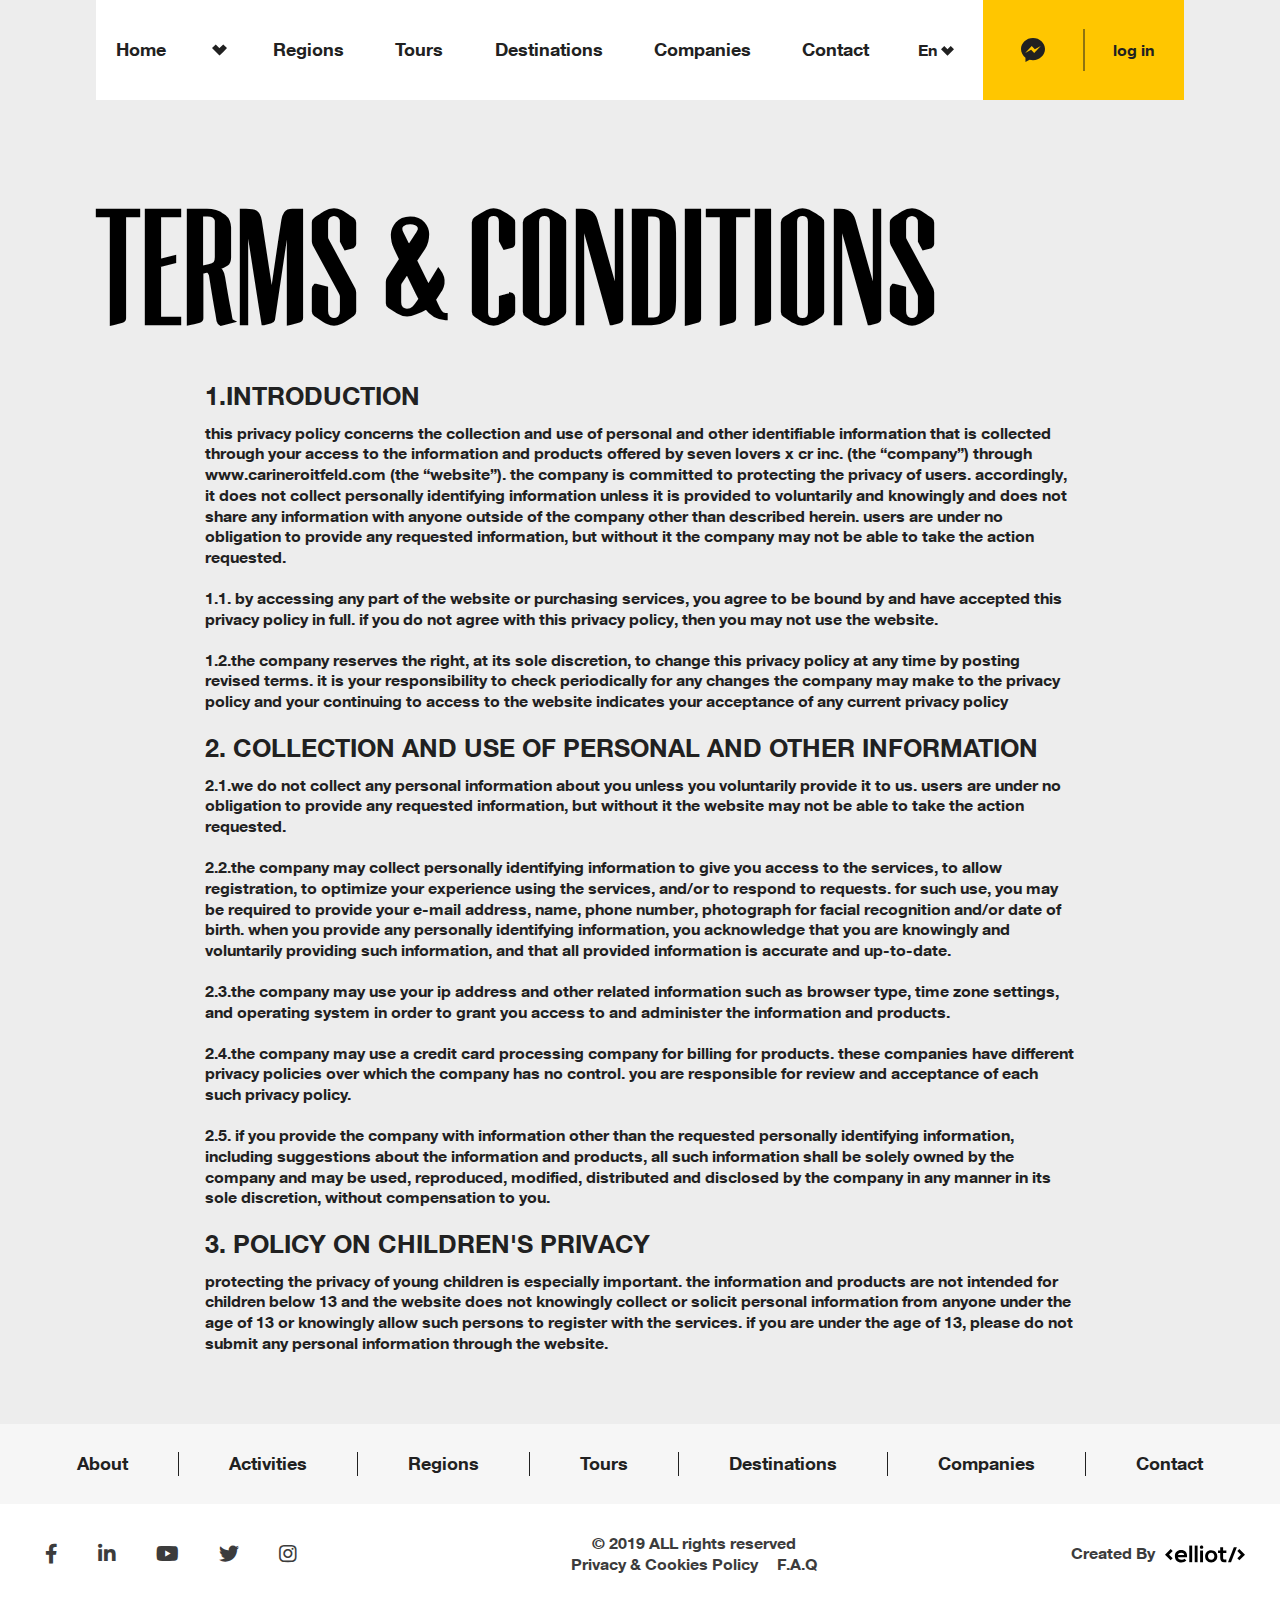
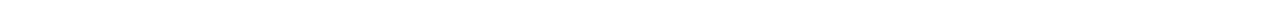
<file: terms.html>
<html>
    <head>
        <meta charset="UTF-8">
        <meta name="viewport"
            content="width=device-width, user-scalable=no, initial-scale=1.0, maximum-scale=1.0, minimum-scale=1.0">
        <meta http-equiv="X-UA-Compatible" content="ie=edge">
        <title>Document</title>
        <link rel="stylesheet" href="/css/app.css">
    </head>

    <body>

    <div id="main-headers">
        <nav class="main-navigation">
            <div class="container">
                <div class="burger-container">
                    <svg width="30" height="30" xmlns="http://www.w3.org/2000/svg">
                        <line x1="3" y1="3" x2="30" y2="3" ></line>
                        <line x1="3" y1="11" x2="30" y2="11"></line>
                        <line x1="3" y1="19" x2="30" y2="19" ></line>
                    </svg>
                </div>
                <div class="menu-responsive">
                    <div class="responsive-header">
                        <div class="logo-container">
                            <a href="index.html"><img src="./assets/images/logo-black.png" alt="logo"></a>
                        </div>
                        <div class="lang-container inner-menu">
                            <div class="dropdown-header">
                                <span>En
                                    <svg id="Layer_1" data-name="Layer 1" xmlns="http://www.w3.org/2000/svg"
                                         viewBox="0 0 25.46 19.09">
                                        <polygon
                                                points="25.46 6.36 19.09 12.73 12.73 19.09 0 6.36 6.36 0 12.73 6.37 12.73 6.36 19.09 0 25.46 6.36" />
                                    </svg>
                                </span>
                            </div>
                            <div class="dropdown-body">
                                <ul>
                                    <li><a href="#">GEO</a></li>
                                </ul>
                            </div>
                        </div>
                        <div class="close-button">
                            <svg version="1.1" id="Capa_1" xmlns="http://www.w3.org/2000/svg" xmlns:xlink="http://www.w3.org/1999/xlink" x="0px" y="0px"
                                 viewBox="0 0 31.112 31.112">
                                <polygon points="31.112,1.414 29.698,0 15.556,14.142 1.414,0 0,1.414 14.142,15.556 0,29.698 1.414,31.112 15.556,16.97
                                    29.698,31.112 31.112,29.698 16.97,15.556 "/>

                            </svg>
                            <span>close</span>
                        </div>
                    </div>
                    <div class="responsive-body">
                        <div class="login-container">
                            <div class="lang-container messenger-icon">
                                <a href="https://m.me/WebberElliot" target="_blank">
                                    <svg width="24" height="24" xmlns="http://www.w3.org/2000/svg" fill-rule="evenodd" clip-rule="evenodd"><path d="M12 0c-6.627 0-12 4.975-12 11.111 0 3.497 1.745 6.616 4.472 8.652v4.237l4.086-2.242c1.09.301 2.246.464 3.442.464 6.627 0 12-4.974 12-11.111 0-6.136-5.373-11.111-12-11.111zm1.193 14.963l-3.056-3.259-5.963 3.259 6.559-6.963 3.13 3.259 5.889-3.259-6.559 6.963z"/></svg>
                                </a>
                            </div>
                            <div class="lang-container">
                                <div class="dropdown-header">
                                    <span>log in</span>
                                </div>
                                <div class="dropdown-body">
                                    <div class="login-dropdown-container">
                                        <h2 class="title">authorisation</h2>
                                        <div class="form-container">
                                            <form action="">
                                                <div class="input-field">
                                                    <input type="text" class="floating-label-field " id="emailorusernamein" placeholder="Field 1">
                                                    <label for="emailorusernamein" class="floating-label">Enter email or Username</label>
                                                </div>
                                                <div class="input-field">
                                                    <input type="password" class="floating-label-field " id="passwordin" placeholder="Field 1">
                                                    <label for="passwordin" class="floating-label">Enter password</label>
                                                </div>
                                                <button type="submit">Log in</button>
                                            </form>
                                        </div>
                                        <p class="forger-password"><a href="#">Forgot your password?</a></p>
                                        <p class="dont-have-account"><span>Don't have an account yet? </span> <span class="sign-up">Sign up here</span></p>
                                        <div class="or-section">
                                            <span>or</span>
                                        </div>
                                        <div class="fb-login-section">
                                            <i class="fab fa-facebook-square"></i>
                                            <span>Log in using Facebook</span>
                                        </div>
                                    </div>
                                </div>
                            </div>
                        </div>
                        <ul class="main-menu">
                            <li><a href="index.html">home</a></li>
                            <li>
                                <a href="activity.html">activities</a>
                            </li>
                            <li><a href="region.html">regions</a></li>
                            <li><a href="tours.html">tours</a></li>
                            <li><a href="destination.html">destinations</a></li>
                            <li><a href="#">companies</a></li>
                            <li><a href="contact.html">contact</a></li>
                        </ul>
                    </div>
                </div>
                <ul class="main-menu">
                    <li>
                        <a href="index.html">home</a>
                        <svg id="Layer_1" data-name="Layer 1" xmlns="http://www.w3.org/2000/svg"
                             viewBox="0 0 25.46 19.09">
                            <polygon
                                    points="25.46 6.36 19.09 12.73 12.73 19.09 0 6.36 6.36 0 12.73 6.37 12.73 6.36 19.09 0 25.46 6.36" />
                        </svg></li>
                    <li class="active">
                        <a href="activity.html">activities</a>
                        <svg id="Layer_1" data-name="Layer 1" xmlns="http://www.w3.org/2000/svg"
                             viewBox="0 0 25.46 19.09">
                            <polygon
                                    points="25.46 6.36 19.09 12.73 12.73 19.09 0 6.36 6.36 0 12.73 6.37 12.73 6.36 19.09 0 25.46 6.36" />
                        </svg>
                    </li>
                    <li>
                        <a href="region.html">regions</a>
                        <svg id="Layer_1" data-name="Layer 1" xmlns="http://www.w3.org/2000/svg"
                             viewBox="0 0 25.46 19.09">
                            <polygon
                                    points="25.46 6.36 19.09 12.73 12.73 19.09 0 6.36 6.36 0 12.73 6.37 12.73 6.36 19.09 0 25.46 6.36" />
                        </svg></li>
                    <li>
                        <a href="tours.html">tours</a>
                        <svg id="Layer_1" data-name="Layer 1" xmlns="http://www.w3.org/2000/svg"
                             viewBox="0 0 25.46 19.09">
                            <polygon
                                    points="25.46 6.36 19.09 12.73 12.73 19.09 0 6.36 6.36 0 12.73 6.37 12.73 6.36 19.09 0 25.46 6.36" />
                        </svg></li>
                    <li>
                        <a href="destination.html">destinations</a>
                        <svg id="Layer_1" data-name="Layer 1" xmlns="http://www.w3.org/2000/svg"
                             viewBox="0 0 25.46 19.09">
                            <polygon
                                    points="25.46 6.36 19.09 12.73 12.73 19.09 0 6.36 6.36 0 12.73 6.37 12.73 6.36 19.09 0 25.46 6.36" />
                        </svg></li>
                    <li>
                        <a href="#">companies</a>
                        <svg id="Layer_1" data-name="Layer 1" xmlns="http://www.w3.org/2000/svg"
                             viewBox="0 0 25.46 19.09">
                            <polygon
                                    points="25.46 6.36 19.09 12.73 12.73 19.09 0 6.36 6.36 0 12.73 6.37 12.73 6.36 19.09 0 25.46 6.36" />
                        </svg></li>
                    <li>
                        <a href="contact.html">contact</a>
                        <svg id="Layer_1" data-name="Layer 1" xmlns="http://www.w3.org/2000/svg"
                             viewBox="0 0 25.46 19.09">
                            <polygon
                                    points="25.46 6.36 19.09 12.73 12.73 19.09 0 6.36 6.36 0 12.73 6.37 12.73 6.36 19.09 0 25.46 6.36" />
                        </svg></li>
                </ul>
                <div class="lang-container inner-menu">
                    <div class="dropdown-header">
                    <span>En
                        <svg id="Layer_1" data-name="Layer 1" xmlns="http://www.w3.org/2000/svg"
                             viewBox="0 0 25.46 19.09">
                            <polygon
                                    points="25.46 6.36 19.09 12.73 12.73 19.09 0 6.36 6.36 0 12.73 6.37 12.73 6.36 19.09 0 25.46 6.36" />
                        </svg>
                    </span>
                    </div>
                    <div class="dropdown-body">
                        <ul>
                            <li><a href="#">GEO</a></li>
                        </ul>
                    </div>
                </div>
                <div class="login-container">
                    <div class="lang-container messenger-icon">
                        <a href="https://m.me/WebberElliot" target="_blank">
                            <svg width="24" height="24" xmlns="http://www.w3.org/2000/svg" fill-rule="evenodd" clip-rule="evenodd"><path d="M12 0c-6.627 0-12 4.975-12 11.111 0 3.497 1.745 6.616 4.472 8.652v4.237l4.086-2.242c1.09.301 2.246.464 3.442.464 6.627 0 12-4.974 12-11.111 0-6.136-5.373-11.111-12-11.111zm1.193 14.963l-3.056-3.259-5.963 3.259 6.559-6.963 3.13 3.259 5.889-3.259-6.559 6.963z"/></svg>
                        </a>
                    </div>
                    <div class="lang-container">
                        <div class="dropdown-header">
                            <span>log in</span>
                        </div>
                        <div class="dropdown-body">
                            <div class="login-dropdown-container">
                                <h2 class="title">authorisation</h2>
                                <div class="form-container">
                                    <form action="">
                                        <div class="input-field">
                                            <input type="text" class="floating-label-field " id="emailorusername" placeholder="Field 1">
                                            <label for="emailorusername" class="floating-label">Enter email or Username</label>
                                        </div>
                                        <div class="input-field">
                                            <input type="password" class="floating-label-field " id="password" placeholder="Field 1">
                                            <label for="password" class="floating-label">Enter password</label>
                                        </div>
                                        <button type="submit">Log in</button>
                                    </form>
                                </div>
                                <p class="forger-password"><a href="#">Forgot your password?</a></p>
                                <p class="dont-have-account"><span>Don't have an account yet? </span> <span class="sign-up">Sign up here</span></p>
                                <div class="or-section">
                                    <span>or</span>
                                </div>
                                <div class="fb-login-section">
                                    <i class="fab fa-facebook-square"></i>
                                    <span>Log in using Facebook</span>
                                </div>
                            </div>
                        </div>
                    </div>
                </div>
            </div>

            <!--registration-->
            <div class="registration-container registration">
                <div class="registration-form">
                    <div>
                        <h2 class="title">Registration</h2>
                    </div>

                    <form action="">
                        <div class="form-name">
                            <div class="input-field">
                                <input type="text" class="floating-label-field " id="name1" placeholder="Field 1">
                                <label for="name1" class="floating-label">Name</label>
                            </div><!-- .floating-label-wrap -->

                            <div class="input-field">
                                <input type="text" class="floating-label-field " id="lastname1" placeholder="Field 1">
                                <label for="lastname1" class="floating-label">Lastname</label>
                            </div>
                        </div>

                        <div class="input-field input-field-select">
                            <select name="types" id="">
                                <option value="disabled" disabled selected>I register</option>
                                <option value="canyoning">canyoning</option>
                                <option value="rafting">rafting</option>
                                <option value="canyoning">horse riding</option>
                                <option value="rafting">diving</option>
                                <option value="canyoning">hiking</option>
                            </select>
                        </div>

                        <div class="input-field">
                            <input type="text" class="floating-label-field " id="email4" placeholder="Field 1">
                            <label for="email4" class="floating-label">Email</label>
                        </div>

                        <div class="form-name">
                            <div class="input-field">
                                <input type="text" class="floating-label-field " id="passwords" placeholder="Field 1">
                                <label for="passwords" class="floating-label">Password</label>
                            </div><!-- .floating-label-wrap -->

                            <div class="input-field">
                                <input type="text" class="floating-label-field " id="repeat-password" placeholder="Field 1">
                                <label for="repeat-password" class="floating-label">Repeat password</label>
                            </div>
                        </div>

                        <div>
                            <button type="submit">Registration</button>
                        </div>
                    </form>
                </div>
            </div>
            <!--reset-->
            <div class="registration-container reset">
                <div class="reset-password">
                    <div>
                        <h2 class="title">Reset Password</h2>
                    </div>
                    <div class="reset-password-span">
                        <div>
                            <span>Enter the email adress associated with the account</span>
                        </div>
                        <div>
                            <span>We'll e-mail a link reset your password</span>
                        </div>
                    </div>
                    <form action="">
                        <div class="input-field">
                            <input type="text" class="floating-label-field " id="email" placeholder="Field 1">
                            <label for="email" class="floating-label">Email</label>
                        </div>
                        <div>
                            <button type="submit">Registration</button>
                        </div>
                    </form>
                </div>
            </div>
        </nav>
    </div>

        <div class="terms-container">
            <div class="container">
              
                <div>
                    <h1 class="main-title">terms & conditions</h1>
                </div>

                <div class="terms-section">
                    <div>
                        <h2 class="sub-title">1.introduction</h2>
                    </div>
                    <div class="terms" >
                        <p>
                            this privacy policy concerns the collection and use of personal and other identifiable information that is collected through your access to the information and products offered by seven lovers x cr inc. (the “company”) through www.carineroitfeld.com (the “website”). the company is committed to protecting the privacy of users. accordingly, it does not collect personally identifying information unless it is provided to voluntarily and knowingly and does not share any information with anyone outside of the company other than described herein. users are under no obligation to provide any requested information, but without it the company may not be able to take the action requested.  
                        </p>
                    </div>

                    <div class="terms">
                        <p>
                            <span>1.1.</span> by accessing any part of the website or purchasing services, you agree to be bound by and have accepted this privacy policy in full. if you do not agree with this privacy policy, then you may not use the website.
                        </p>
                    </div>

                    <div class="terms">
                        
                        <p>
                                <span>1.2.</span>the company reserves the right, at its sole discretion, to change this privacy policy at any time by posting revised terms. it is your responsibility to check periodically for any changes the company may make to the privacy policy and your continuing to access to the website indicates your acceptance of any current privacy policy
                        </p>
                    </div>

                    <div>
                        <h2 class="sub-title">2.  collection and use of personal and other information</h2>
                    </div>

                    <div class="terms">
                        
                        <p>
                                <span>2.1.</span>we do not collect any personal information about you unless you voluntarily provide it to us. users are under no obligation to provide any requested information, but without it the website may not be able to take the action requested.
                        </p>
                    </div>

                    <div class="terms">
                        
                        <p>
                                <span>2.2.</span>the company may collect personally identifying information to give you access to the services, to allow registration, to optimize your experience using the services, and/or to respond to requests. for such use, you may be required to provide your e-mail address, name, phone number, photograph for facial recognition and/or date of birth. when you provide any personally identifying information, you acknowledge that you are knowingly and voluntarily providing such information, and that all provided information is accurate and up-to-date.
                        </p>
                    </div>

                     <div class="terms">
                        
                        <p>
                                <span>2.3.</span>the company may use your ip address and other related information such as browser type, time zone settings, and operating system in order to grant you access to and administer the information and products. 
                        </p>
                    </div>

                    <div class="terms">
                        
                        <p>
                                <span>2.4.</span>the company may use a credit card processing company for billing for products. these companies have different privacy policies over which the company has no control. you are responsible for review and acceptance of each such privacy policy. 
                        </p>
                    </div>

                    <div class="terms">
                        
                        <p>
                                <span>2.5.</span> if you provide the company with information other than the requested personally identifying information, including suggestions about the information and products, all such information shall be solely owned by the company and may be used, reproduced, modified, distributed and disclosed by the company in any manner in its sole discretion, without compensation to you.  
                        </p>
                    </div>

                    <div>
                        <h2 class="sub-title">3. policy on children's privacy </h2>
                    </div>
                    <div class="terms">
                        <p>
                                protecting the privacy of young children is especially important. the information and products are not intended for children below 13 and the website does not knowingly collect or solicit personal information from anyone under the age of 13 or knowingly allow such persons to register with the services. if you are under the age of 13, please do not submit any personal information through the website.  
                        </p>
                    </div>





                </div>
            </div>
        </div>


        <footer>
            <div>
                <ul class="footer-top">
                    <li>
                        <a href="#">About</a>
                    </li>
                    <li>
                        <a href="#">Activities</a>
                    </li>
                    <li>
                        <a href="#">Regions</a>
                    </li>
                    <li>
                        <a href="#">Tours</a>
                    </li>
                    <li>
                        <a href="#">Destinations</a>
                    </li>
                    <li>
                        <a href="#">Companies</a>
                    </li>
                    <li>
                        <a href="#">Contact</a>
                    </li>
                </ul>

            </div>

            <div class="footer-bottom">
                <div class="social-icons">
                    <ul>
                        <li>
                            <a href="#">
                                <i class="fab fa-facebook-f"></i>
                            </a>
                        </li>

                        <li>
                            <a href="#">
                                <i class="fab fa-linkedin-in"></i>
                            </a>
                        </li>

                        <li>
                            <a href="#">
                                <i class="fab fa-youtube"></i>
                            </a>
                        </li>

                        <li>
                            <a href="#">
                                <i class="fab fa-twitter"></i>
                            </a>
                        </li>

                        <li>
                            <a href="#">
                                <i class="fab fa-instagram"></i>
                            </a>
                        </li>
                    </ul>
                </div>


                <div>
                    <div>
                        <span>&copy; 2019 ALL rights reserved</span>
                    </div>
                    
                    <div class="footer-copy">
                        <a href="#">Privacy & Cookies Policy</a>
                        <span>F.A.Q</span>
                    </div>
                
                </div>
                <div class="elliot-logo">
                    <span>
                        Created By
                    </span>
                    <div>
                        <a href="#">
                            <svg xmlns="http://www.w3.org/2000/svg" viewBox="0 0 248.5 52.9">
                                <path d="M40.4,37.1c.6,4.5,4.6,7.7,10.9,7.7,3.3,0,7.7-1.2,9.7-3.4l5.8,5.7C63,51.1,56.7,53,51.1,53c-12.5,0-20-7.7-20-19.4s7.6-19,19.4-19,19.8,7.5,18.4,22.5Zm19.8-7.5c-.6-4.7-4.2-7.1-9.4-7.1s-8.9,2.4-10.2,7.1Z" transform="translate(-0.4 -0.2)"/>
                                <path d="M84.8.5V52.1h-9V.5Z" transform="translate(-0.4 -0.2)"/>
                                <path d="M101.6.5V52.1H92.7V.5Z" transform="translate(-0.4 -0.2)"/>
                                <path d="M119.3,5.4c0,7-10.6,7-10.6,0S119.3-1.6,119.3,5.4Zm-9.8,10.1V52.1h9V15.5Z" transform="translate(-0.4 -0.2)"/>
                                <path d="M162.9,33.9c0,10.5-7.2,19-19,19S125,44.4,125,33.9s7.2-19,18.8-19S162.9,23.5,162.9,33.9Zm-28.9,0c0,5.5,3.3,10.7,9.9,10.7s9.9-5.2,9.9-10.7-3.9-10.8-9.9-10.8S134,28.4,134,33.9Z" transform="translate(-0.4 -0.2)"/>
                                <polygon points="230.9 46.2 224.6 39.9 235.9 28.6 224.6 17.3 230.9 11 248.5 28.6 230.9 46.2"/>
                                <polygon points="17.6 46.2 0 28.6 17.6 11 23.9 17.3 12.6 28.6 23.9 39.9 17.6 46.2"/>
                                <polygon points="213.8 5.3 195.7 51.9 205.1 51.9 223.2 5.3 213.8 5.3"/>
                                <path d="M185.6,43.9c-2.8,0-4.7-1.7-4.7-5.1V23.3H191V15.5H180.9V5.4h-9V15.5h-6.8v7.8h6.8V38.8c0,8.8,4.9,13.3,12.5,13.2H191V43.9Z" transform="translate(-0.4 -0.2)"/>
                            </svg> 
                        </a>
                    </div>
                </div>
            </div>

        </footer>

        <script src="/js/app.js"></script>

    </body>
</html>
</file>
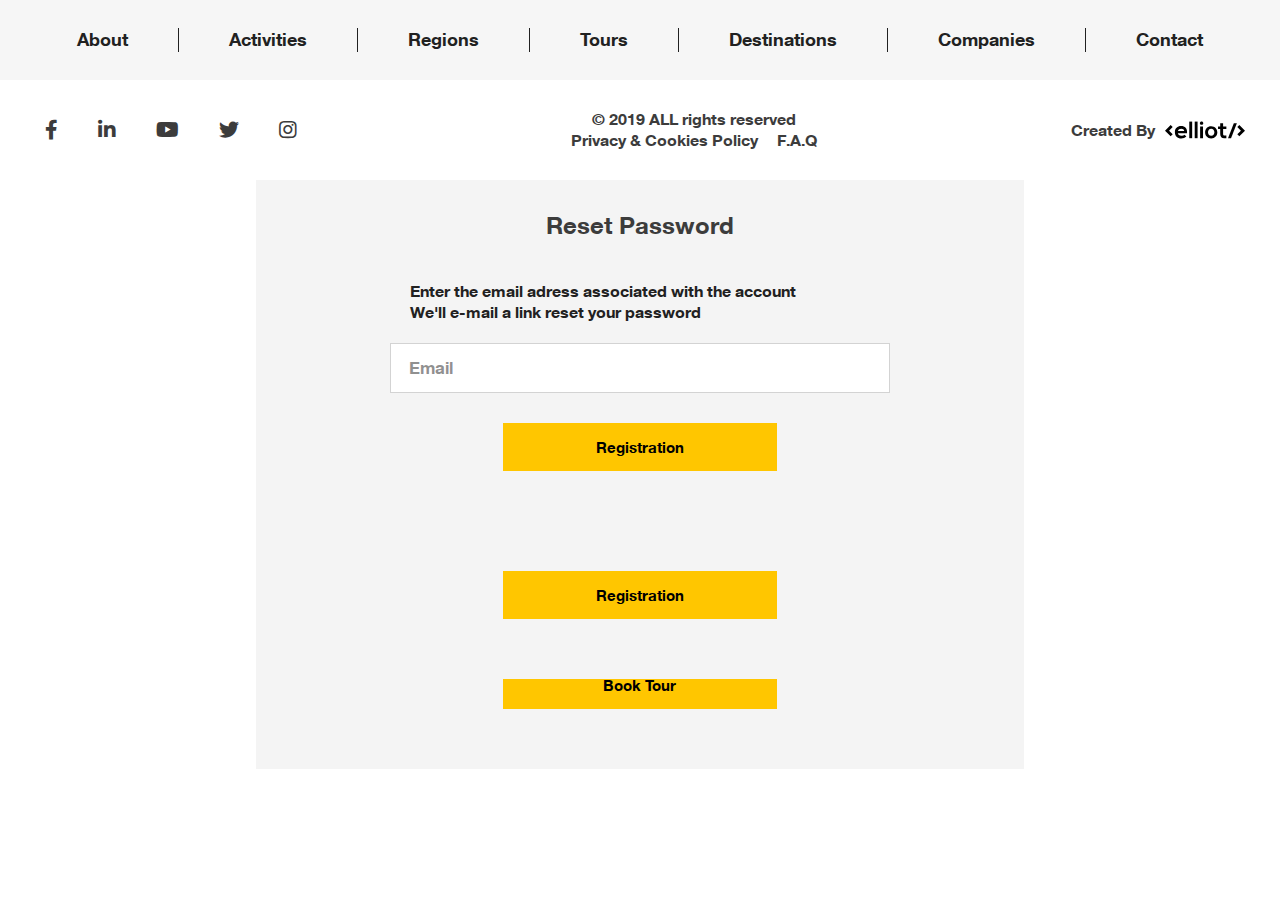
<file: tour-inner.html>
<html>
<head>
    <meta charset="UTF-8">
    <meta name="viewport"
          content="width=device-width, user-scalable=no, initial-scale=1.0, maximum-scale=1.0, minimum-scale=1.0">
    <meta http-equiv="X-UA-Compatible" content="ie=edge">
    <title>Document</title>
    <link rel="stylesheet" href="/css/app.css">
</head>

<body>

<!--book-->
<div class="registration-container">
    <div class="book-tour">
        <div class="book-tour-title">
            <h2>Book Tour Fast</h2>
        </div>
        <form action="">
            <div class="form-name">
                <div class="input-field">
                    <input type="text" class="floating-label-field " id="full-name" placeholder="Field 1">
                    <label for="full-name" class="floating-label">Full Name</label>
                </div><!-- .floating-label-wrap -->

                <div class="input-field">
                    <input type="text" class="floating-label-field " id="date" placeholder="Field 1">
                    <label for="date" class="floating-label">Date</label>
                </div>
            </div>

            <div class="input-field">
                <input type="text" class="floating-label-field " id="email" placeholder="Field 1">
                <label for="email" class="floating-label">Email</label>
            </div>

            <div class="input-field input-field-select">
                <select name="types" id="">
                    <option value="disabled" disabled selected>Participants</option>
                    <option value="canyoning">canyoning</option>
                    <option value="rafting">rafting</option>
                    <option value="canyoning">horse riding</option>
                    <option value="rafting">diving</option>
                    <option value="canyoning">hiking</option>
                </select>
            </div>

            <div class="input-field-message">
                <textarea name="message" ></textarea>
            </div>

            <div>
                <button type="submit">Book Tour</button>
            </div>



        </form>
    </div>
</div>
<!--registration-->
<div class="registration-container">
    <div class="registration-form">
        <div>
            <h2>Registration</h2>
        </div>

        <form action="">
            <div class="form-name">
                <div class="input-field">
                    <input type="text" class="floating-label-field " id="name" placeholder="Field 1">
                    <label for="name" class="floating-label">Name</label>
                </div><!-- .floating-label-wrap -->

                <div class="input-field">
                    <input type="text" class="floating-label-field " id="lastname" placeholder="Field 1">
                    <label for="lastname" class="floating-label">Lastname</label>
                </div>
            </div>

            <div class="input-field input-field-select">
                <select name="types" id="">
                    <option value="disabled" disabled selected>I register</option>
                    <option value="canyoning">canyoning</option>
                    <option value="rafting">rafting</option>
                    <option value="canyoning">horse riding</option>
                    <option value="rafting">diving</option>
                    <option value="canyoning">hiking</option>
                </select>
            </div>

            <div class="input-field">
                <input type="text" class="floating-label-field " id="email" placeholder="Field 1">
                <label for="email" class="floating-label">Email</label>
            </div>

            <div class="form-name">
                <div class="input-field">
                    <input type="text" class="floating-label-field " id="password" placeholder="Field 1">
                    <label for="password" class="floating-label">Password</label>
                </div><!-- .floating-label-wrap -->

                <div class="input-field">
                    <input type="text" class="floating-label-field " id="repeat-password" placeholder="Field 1">
                    <label for="repeat-password" class="floating-label">Repeat password</label>
                </div>
            </div>

            <div>
                <button type="submit">Registration</button>
            </div>
        </form>
    </div>
</div>
<!--reset-->
<div class="registration-container">
    <div class="reset-password">

        <div>
            <h2>Reset Password</h2>
        </div>

        <div class="reset-password-span">
            <div>
                <span>Enter the email adress associated with the account</span>
            </div>

            <div>
                <span>We'll e-mail a link reset your password</span>
            </div>
        </div>

        <form action="">
            <div class="input-field">
                <input type="text" class="floating-label-field " id="email" placeholder="Field 1">
                <label for="email" class="floating-label">Email</label>
            </div>

            <div>
                <button type="submit">Registration</button>
            </div>
        </form>

    </div>
</div>


<footer>
    <div>
        <ul class="footer-top">
            <li>
                <a href="#">About</a>
            </li>
            <li>
                <a href="#">Activities</a>
            </li>
            <li>
                <a href="#">Regions</a>
            </li>
            <li>
                <a href="#">Tours</a>
            </li>
            <li>
                <a href="#">Destinations</a>
            </li>
            <li>
                <a href="#">Companies</a>
            </li>
            <li>
                <a href="#">Contact</a>
            </li>
        </ul>

    </div>

    <div class="footer-bottom">
        <div class="social-icons">
            <ul>
                <li>
                    <a href="#">
                        <i class="fab fa-facebook-f"></i>
                    </a>
                </li>

                <li>
                    <a href="#">
                        <i class="fab fa-linkedin-in"></i>
                    </a>
                </li>

                <li>
                    <a href="#">
                        <i class="fab fa-youtube"></i>
                    </a>
                </li>

                <li>
                    <a href="#">
                        <i class="fab fa-twitter"></i>
                    </a>
                </li>

                <li>
                    <a href="#">
                        <i class="fab fa-instagram"></i>
                    </a>
                </li>
            </ul>
        </div>


        <div>
            <div>
                <span>&copy; 2019 ALL rights reserved</span>
            </div>

            <div class="footer-copy">
                <a href="#">Privacy & Cookies Policy</a>
                <span>F.A.Q</span>
            </div>

        </div>
        <div class="elliot-logo">
                    <span>
                        Created By
                    </span>
            <div>
                <a href="#">
                    <svg xmlns="http://www.w3.org/2000/svg" viewBox="0 0 248.5 52.9">
                        <path d="M40.4,37.1c.6,4.5,4.6,7.7,10.9,7.7,3.3,0,7.7-1.2,9.7-3.4l5.8,5.7C63,51.1,56.7,53,51.1,53c-12.5,0-20-7.7-20-19.4s7.6-19,19.4-19,19.8,7.5,18.4,22.5Zm19.8-7.5c-.6-4.7-4.2-7.1-9.4-7.1s-8.9,2.4-10.2,7.1Z" transform="translate(-0.4 -0.2)"/>
                        <path d="M84.8.5V52.1h-9V.5Z" transform="translate(-0.4 -0.2)"/>
                        <path d="M101.6.5V52.1H92.7V.5Z" transform="translate(-0.4 -0.2)"/>
                        <path d="M119.3,5.4c0,7-10.6,7-10.6,0S119.3-1.6,119.3,5.4Zm-9.8,10.1V52.1h9V15.5Z" transform="translate(-0.4 -0.2)"/>
                        <path d="M162.9,33.9c0,10.5-7.2,19-19,19S125,44.4,125,33.9s7.2-19,18.8-19S162.9,23.5,162.9,33.9Zm-28.9,0c0,5.5,3.3,10.7,9.9,10.7s9.9-5.2,9.9-10.7-3.9-10.8-9.9-10.8S134,28.4,134,33.9Z" transform="translate(-0.4 -0.2)"/>
                        <polygon points="230.9 46.2 224.6 39.9 235.9 28.6 224.6 17.3 230.9 11 248.5 28.6 230.9 46.2"/>
                        <polygon points="17.6 46.2 0 28.6 17.6 11 23.9 17.3 12.6 28.6 23.9 39.9 17.6 46.2"/>
                        <polygon points="213.8 5.3 195.7 51.9 205.1 51.9 223.2 5.3 213.8 5.3"/>
                        <path d="M185.6,43.9c-2.8,0-4.7-1.7-4.7-5.1V23.3H191V15.5H180.9V5.4h-9V15.5h-6.8v7.8h6.8V38.8c0,8.8,4.9,13.3,12.5,13.2H191V43.9Z" transform="translate(-0.4 -0.2)"/>
                    </svg>
                </a>
            </div>
        </div>
    </div>

</footer>

<script src="/js/app.js"></script>

</body>
</html>
</file>
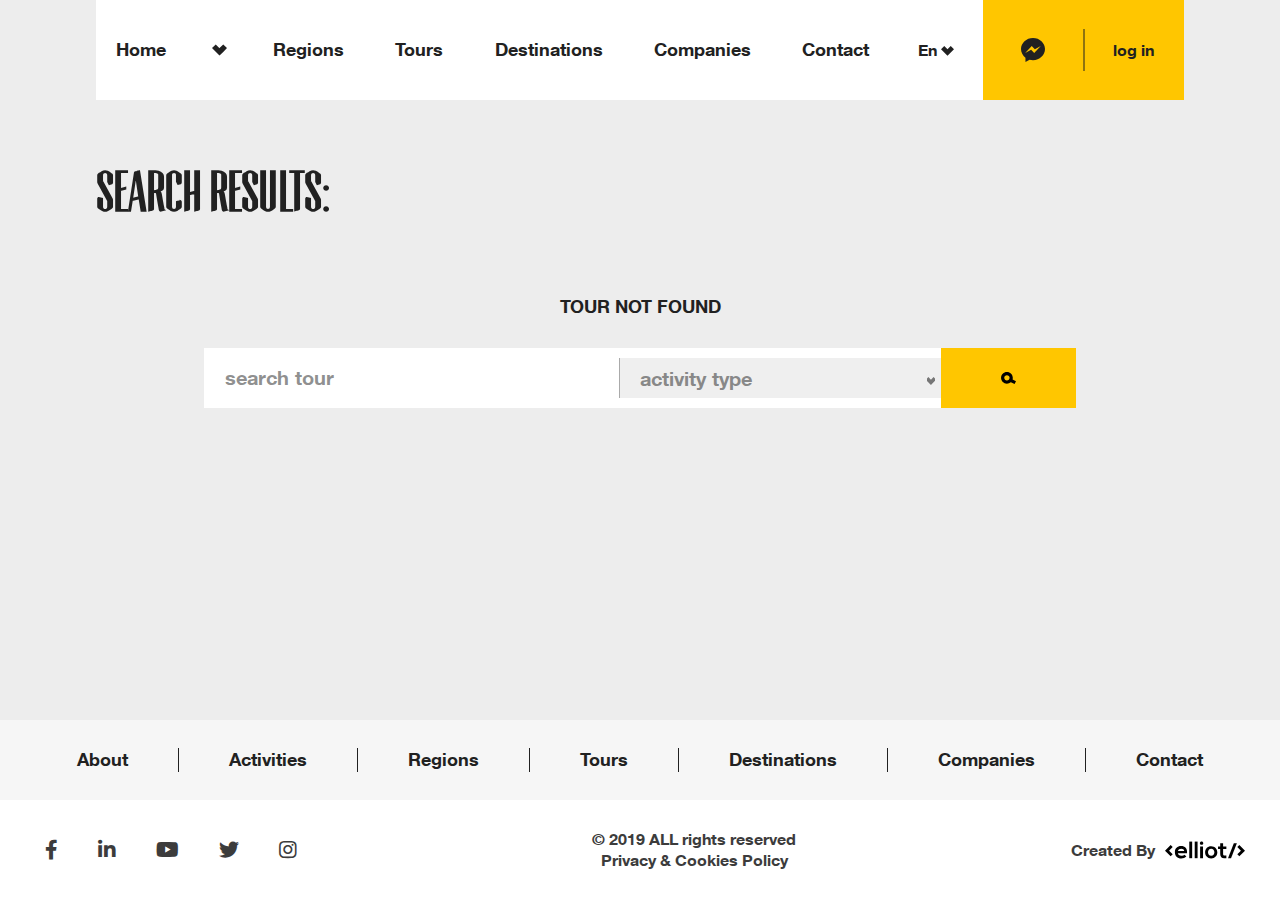
<file: tour-not-found.html>
<html>
    <head>
        <meta charset="UTF-8">
        <meta name="viewport"
            content="width=device-width, user-scalable=no, initial-scale=1.0, maximum-scale=1.0, minimum-scale=1.0">
        <meta http-equiv="X-UA-Compatible" content="ie=edge">
        <title>Document</title>
        <link rel="stylesheet" href="/css/app.css">
    </head>

    <body>

    <div id="main-headers">
        <nav class="main-navigation">
            <div class="container">
                <div class="burger-container">
                    <svg width="30" height="30" xmlns="http://www.w3.org/2000/svg">
                        <line x1="3" y1="3" x2="30" y2="3" ></line>
                        <line x1="3" y1="11" x2="30" y2="11"></line>
                        <line x1="3" y1="19" x2="30" y2="19" ></line>
                    </svg>
                </div>
                <div class="menu-responsive">
                    <div class="responsive-header">
                        <div class="logo-container">
                            <a href="index.html"><img src="./assets/images/logo-black.png" alt="logo"></a>
                        </div>
                        <div class="lang-container inner-menu">
                            <div class="dropdown-header">
                                <span>En
                                    <svg id="Layer_1" data-name="Layer 1" xmlns="http://www.w3.org/2000/svg"
                                         viewBox="0 0 25.46 19.09">
                                        <polygon
                                                points="25.46 6.36 19.09 12.73 12.73 19.09 0 6.36 6.36 0 12.73 6.37 12.73 6.36 19.09 0 25.46 6.36" />
                                    </svg>
                                </span>
                            </div>
                            <div class="dropdown-body">
                                <ul>
                                    <li><a href="#">GEO</a></li>
                                </ul>
                            </div>
                        </div>
                        <div class="close-button">
                            <svg version="1.1" id="Capa_1" xmlns="http://www.w3.org/2000/svg" xmlns:xlink="http://www.w3.org/1999/xlink" x="0px" y="0px"
                                 viewBox="0 0 31.112 31.112">
                                <polygon points="31.112,1.414 29.698,0 15.556,14.142 1.414,0 0,1.414 14.142,15.556 0,29.698 1.414,31.112 15.556,16.97
                                    29.698,31.112 31.112,29.698 16.97,15.556 "/>

                            </svg>
                            <span>close</span>
                        </div>
                    </div>
                    <div class="responsive-body">
                        <div class="login-container">
                            <div class="lang-container messenger-icon">
                                <a href="https://m.me/WebberElliot" target="_blank">
                                    <svg width="24" height="24" xmlns="http://www.w3.org/2000/svg" fill-rule="evenodd" clip-rule="evenodd"><path d="M12 0c-6.627 0-12 4.975-12 11.111 0 3.497 1.745 6.616 4.472 8.652v4.237l4.086-2.242c1.09.301 2.246.464 3.442.464 6.627 0 12-4.974 12-11.111 0-6.136-5.373-11.111-12-11.111zm1.193 14.963l-3.056-3.259-5.963 3.259 6.559-6.963 3.13 3.259 5.889-3.259-6.559 6.963z"/></svg>
                                </a>
                            </div>
                            <div class="lang-container">
                                <div class="dropdown-header">
                                    <span>log in</span>
                                </div>
                                <div class="dropdown-body">
                                    <div class="login-dropdown-container">
                                        <h2 class="title">authorisation</h2>
                                        <div class="form-container">
                                            <form action="">
                                                <div class="input-field">
                                                    <input type="text" class="floating-label-field " id="emailorusernamein" placeholder="Field 1">
                                                    <label for="emailorusernamein" class="floating-label">Enter email or Username</label>
                                                </div>
                                                <div class="input-field">
                                                    <input type="password" class="floating-label-field " id="passwordin" placeholder="Field 1">
                                                    <label for="passwordin" class="floating-label">Enter password</label>
                                                </div>
                                                <button type="submit">Log in</button>
                                            </form>
                                        </div>
                                        <p class="forger-password"><a href="#">Forgot your password?</a></p>
                                        <p class="dont-have-account"><span>Don't have an account yet? </span> <span class="sign-up">Sign up here</span></p>
                                        <div class="or-section">
                                            <span>or</span>
                                        </div>
                                        <div class="fb-login-section">
                                            <i class="fab fa-facebook-square"></i>
                                            <span>Log in using Facebook</span>
                                        </div>
                                    </div>
                                </div>
                            </div>
                        </div>
                        <ul class="main-menu">
                            <li><a href="index.html">home</a></li>
                            <li>
                                <a href="activity.html">activities</a>
                            </li>
                            <li><a href="region.html">regions</a></li>
                            <li><a href="tours.html">tours</a></li>
                            <li><a href="destination.html">destinations</a></li>
                            <li><a href="#">companies</a></li>
                            <li><a href="contact.html">contact</a></li>
                        </ul>
                    </div>
                </div>
                <ul class="main-menu">
                    <li>
                        <a href="index.html">home</a>
                        <svg id="Layer_1" data-name="Layer 1" xmlns="http://www.w3.org/2000/svg"
                             viewBox="0 0 25.46 19.09">
                            <polygon
                                    points="25.46 6.36 19.09 12.73 12.73 19.09 0 6.36 6.36 0 12.73 6.37 12.73 6.36 19.09 0 25.46 6.36" />
                        </svg></li>
                    <li class="active">
                        <a href="activity.html">activities</a>
                        <svg id="Layer_1" data-name="Layer 1" xmlns="http://www.w3.org/2000/svg"
                             viewBox="0 0 25.46 19.09">
                            <polygon
                                    points="25.46 6.36 19.09 12.73 12.73 19.09 0 6.36 6.36 0 12.73 6.37 12.73 6.36 19.09 0 25.46 6.36" />
                        </svg>
                    </li>
                    <li>
                        <a href="region.html">regions</a>
                        <svg id="Layer_1" data-name="Layer 1" xmlns="http://www.w3.org/2000/svg"
                             viewBox="0 0 25.46 19.09">
                            <polygon
                                    points="25.46 6.36 19.09 12.73 12.73 19.09 0 6.36 6.36 0 12.73 6.37 12.73 6.36 19.09 0 25.46 6.36" />
                        </svg></li>
                    <li>
                        <a href="tours.html">tours</a>
                        <svg id="Layer_1" data-name="Layer 1" xmlns="http://www.w3.org/2000/svg"
                             viewBox="0 0 25.46 19.09">
                            <polygon
                                    points="25.46 6.36 19.09 12.73 12.73 19.09 0 6.36 6.36 0 12.73 6.37 12.73 6.36 19.09 0 25.46 6.36" />
                        </svg></li>
                    <li>
                        <a href="destination.html">destinations</a>
                        <svg id="Layer_1" data-name="Layer 1" xmlns="http://www.w3.org/2000/svg"
                             viewBox="0 0 25.46 19.09">
                            <polygon
                                    points="25.46 6.36 19.09 12.73 12.73 19.09 0 6.36 6.36 0 12.73 6.37 12.73 6.36 19.09 0 25.46 6.36" />
                        </svg></li>
                    <li>
                        <a href="#">companies</a>
                        <svg id="Layer_1" data-name="Layer 1" xmlns="http://www.w3.org/2000/svg"
                             viewBox="0 0 25.46 19.09">
                            <polygon
                                    points="25.46 6.36 19.09 12.73 12.73 19.09 0 6.36 6.36 0 12.73 6.37 12.73 6.36 19.09 0 25.46 6.36" />
                        </svg></li>
                    <li>
                        <a href="contact.html">contact</a>
                        <svg id="Layer_1" data-name="Layer 1" xmlns="http://www.w3.org/2000/svg"
                             viewBox="0 0 25.46 19.09">
                            <polygon
                                    points="25.46 6.36 19.09 12.73 12.73 19.09 0 6.36 6.36 0 12.73 6.37 12.73 6.36 19.09 0 25.46 6.36" />
                        </svg></li>
                </ul>
                <div class="lang-container inner-menu">
                    <div class="dropdown-header">
                    <span>En
                        <svg id="Layer_1" data-name="Layer 1" xmlns="http://www.w3.org/2000/svg"
                             viewBox="0 0 25.46 19.09">
                            <polygon
                                    points="25.46 6.36 19.09 12.73 12.73 19.09 0 6.36 6.36 0 12.73 6.37 12.73 6.36 19.09 0 25.46 6.36" />
                        </svg>
                    </span>
                    </div>
                    <div class="dropdown-body">
                        <ul>
                            <li><a href="#">GEO</a></li>
                        </ul>
                    </div>
                </div>
                <div class="login-container">
                    <div class="lang-container messenger-icon">
                        <a href="https://m.me/WebberElliot" target="_blank">
                            <svg width="24" height="24" xmlns="http://www.w3.org/2000/svg" fill-rule="evenodd" clip-rule="evenodd"><path d="M12 0c-6.627 0-12 4.975-12 11.111 0 3.497 1.745 6.616 4.472 8.652v4.237l4.086-2.242c1.09.301 2.246.464 3.442.464 6.627 0 12-4.974 12-11.111 0-6.136-5.373-11.111-12-11.111zm1.193 14.963l-3.056-3.259-5.963 3.259 6.559-6.963 3.13 3.259 5.889-3.259-6.559 6.963z"/></svg>
                        </a>
                    </div>
                    <div class="lang-container">
                        <div class="dropdown-header">
                            <span>log in</span>
                        </div>
                        <div class="dropdown-body">
                            <div class="login-dropdown-container">
                                <h2 class="title">authorisation</h2>
                                <div class="form-container">
                                    <form action="">
                                        <div class="input-field">
                                            <input type="text" class="floating-label-field " id="emailorusername" placeholder="Field 1">
                                            <label for="emailorusername" class="floating-label">Enter email or Username</label>
                                        </div>
                                        <div class="input-field">
                                            <input type="password" class="floating-label-field " id="password" placeholder="Field 1">
                                            <label for="password" class="floating-label">Enter password</label>
                                        </div>
                                        <button type="submit">Log in</button>
                                    </form>
                                </div>
                                <p class="forger-password"><a href="#">Forgot your password?</a></p>
                                <p class="dont-have-account"><span>Don't have an account yet? </span> <span class="sign-up">Sign up here</span></p>
                                <div class="or-section">
                                    <span>or</span>
                                </div>
                                <div class="fb-login-section">
                                    <i class="fab fa-facebook-square"></i>
                                    <span>Log in using Facebook</span>
                                </div>
                            </div>
                        </div>
                    </div>
                </div>
            </div>

            <!--registration-->
            <div class="registration-container registration">
                <div class="registration-form">
                    <div>
                        <h2 class="title">Registration</h2>
                    </div>

                    <form action="">
                        <div class="form-name">
                            <div class="input-field">
                                <input type="text" class="floating-label-field " id="name1" placeholder="Field 1">
                                <label for="name1" class="floating-label">Name</label>
                            </div><!-- .floating-label-wrap -->

                            <div class="input-field">
                                <input type="text" class="floating-label-field " id="lastname1" placeholder="Field 1">
                                <label for="lastname1" class="floating-label">Lastname</label>
                            </div>
                        </div>

                        <div class="input-field input-field-select">
                            <select name="types" id="">
                                <option value="disabled" disabled selected>I register</option>
                                <option value="canyoning">canyoning</option>
                                <option value="rafting">rafting</option>
                                <option value="canyoning">horse riding</option>
                                <option value="rafting">diving</option>
                                <option value="canyoning">hiking</option>
                            </select>
                        </div>

                        <div class="input-field">
                            <input type="text" class="floating-label-field " id="email4" placeholder="Field 1">
                            <label for="email4" class="floating-label">Email</label>
                        </div>

                        <div class="form-name">
                            <div class="input-field">
                                <input type="text" class="floating-label-field " id="passwords" placeholder="Field 1">
                                <label for="passwords" class="floating-label">Password</label>
                            </div><!-- .floating-label-wrap -->

                            <div class="input-field">
                                <input type="text" class="floating-label-field " id="repeat-password" placeholder="Field 1">
                                <label for="repeat-password" class="floating-label">Repeat password</label>
                            </div>
                        </div>

                        <div>
                            <button type="submit">Registration</button>
                        </div>
                    </form>
                </div>
            </div>
            <!--reset-->
            <div class="registration-container reset">
                <div class="reset-password">
                    <div>
                        <h2 class="title">Reset Password</h2>
                    </div>
                    <div class="reset-password-span">
                        <div>
                            <span>Enter the email adress associated with the account</span>
                        </div>
                        <div>
                            <span>We'll e-mail a link reset your password</span>
                        </div>
                    </div>
                    <form action="">
                        <div class="input-field">
                            <input type="text" class="floating-label-field " id="email" placeholder="Field 1">
                            <label for="email" class="floating-label">Email</label>
                        </div>
                        <div>
                            <button type="submit">Registration</button>
                        </div>
                    </form>
                </div>
            </div>
        </nav>
    </div>

        <div class="search-tour-container">
            <div class="container">
                <div>
                    <h1 class="search-result">search results:</h1>
                </div>
            </div>    

            <div class="container-fluid">
                <div>
                    <div class="tour-search-container">
                        <div class="text-container">
                            <p> 
                                tour not found
                            </p>
                        </div>
                        <div class="search-container">
                            <form action="">
                                <div class="input-field">
                                    <input type="text" class="floating-label-field " id="field-1" placeholder="Field 1">
                                    <label for="field-1" class="floating-label">search tour</label>
                                </div><!-- .floating-label-wrap -->
                                <div class="input-field input-field-select">
                                    <select name="types" id="">
                                        <option value="disabled" disabled="" selected="">activity type</option>
                                        <option value="canyoning">canyoning</option>
                                        <option value="rafting">rafting</option>
                                        <option value="canyoning">horse riding</option>
                                        <option value="rafting">diving</option>
                                        <option value="canyoning">hiking</option>
                                    </select>
                                </div>
                                <button type="submit" class="tour-button">
                                    <svg xmlns="http://www.w3.org/2000/svg" xmlns:xlink="http://www.w3.org/1999/xlink" x="0px" y="0px" viewBox="0 0 28.1 22.6">
                                        <path d="M21.7,14l0.1-0.4c0.2-0.9,0.3-1.7,0.3-2.6c0-6.1-4.9-11-11-11S0.1,5,0.1,11s4.9,11,11,11c2.7,0,5.2-1,7.2-2.7l0.3-0.2
                                                l6.8,3.4l2.7-5.4L21.7,14z M11.1,16c-2.8,0-5-2.2-5-5s2.2-5,5-5s5,2.2,5,5S13.9,16,11.1,16z"></path>
                                    </svg>
                                </button>
                            </form>
                        </div>
                    </div>



                </div>
            </div>


        </div>   

        <footer>
            <div>
                <ul class="footer-top">
                    <li>
                        <a href="#">About</a>
                    </li>
                    <li>
                        <a href="#">Activities</a>
                    </li>
                    <li>
                        <a href="#">Regions</a>
                    </li>
                    <li>
                        <a href="#">Tours</a>
                    </li>
                    <li>
                        <a href="#">Destinations</a>
                    </li>
                    <li>
                        <a href="#">Companies</a>
                    </li>
                    <li>
                        <a href="#">Contact</a>
                    </li>
                </ul>

            </div>

            <div class="footer-bottom">
                <div class="social-icons">
                    <ul>
                        <li>
                            <a href="#">
                                <i class="fab fa-facebook-f"></i>
                            </a>
                        </li>

                        <li>
                            <a href="#">
                                <i class="fab fa-linkedin-in"></i>
                            </a>
                        </li>

                        <li>
                            <a href="#">
                                <i class="fab fa-youtube"></i>
                            </a>
                        </li>

                        <li>
                            <a href="#">
                                <i class="fab fa-twitter"></i>
                            </a>
                        </li>

                        <li>
                            <a href="#">
                                <i class="fab fa-instagram"></i>
                            </a>
                        </li>
                    </ul>
                </div>

                
                <div>
                    <div>
                        <span>&copy; 2019 ALL rights reserved</span>
                    </div>
                    
                    <div class="footer-copy">
                        <a href="#">Privacy & Cookies Policy</a>
                        
                    </div>
                </div>
                
                <div class="elliot-logo">
                    <span>
                        Created By
                    </span>
                    <div>
                        <a href="#">
                            <svg xmlns="http://www.w3.org/2000/svg" viewBox="0 0 248.5 52.9">
                                <path d="M40.4,37.1c.6,4.5,4.6,7.7,10.9,7.7,3.3,0,7.7-1.2,9.7-3.4l5.8,5.7C63,51.1,56.7,53,51.1,53c-12.5,0-20-7.7-20-19.4s7.6-19,19.4-19,19.8,7.5,18.4,22.5Zm19.8-7.5c-.6-4.7-4.2-7.1-9.4-7.1s-8.9,2.4-10.2,7.1Z" transform="translate(-0.4 -0.2)"/>
                                <path d="M84.8.5V52.1h-9V.5Z" transform="translate(-0.4 -0.2)"/>
                                <path d="M101.6.5V52.1H92.7V.5Z" transform="translate(-0.4 -0.2)"/>
                                <path d="M119.3,5.4c0,7-10.6,7-10.6,0S119.3-1.6,119.3,5.4Zm-9.8,10.1V52.1h9V15.5Z" transform="translate(-0.4 -0.2)"/>
                                <path d="M162.9,33.9c0,10.5-7.2,19-19,19S125,44.4,125,33.9s7.2-19,18.8-19S162.9,23.5,162.9,33.9Zm-28.9,0c0,5.5,3.3,10.7,9.9,10.7s9.9-5.2,9.9-10.7-3.9-10.8-9.9-10.8S134,28.4,134,33.9Z" transform="translate(-0.4 -0.2)"/>
                                <polygon points="230.9 46.2 224.6 39.9 235.9 28.6 224.6 17.3 230.9 11 248.5 28.6 230.9 46.2"/>
                                <polygon points="17.6 46.2 0 28.6 17.6 11 23.9 17.3 12.6 28.6 23.9 39.9 17.6 46.2"/>
                                <polygon points="213.8 5.3 195.7 51.9 205.1 51.9 223.2 5.3 213.8 5.3"/>
                                <path d="M185.6,43.9c-2.8,0-4.7-1.7-4.7-5.1V23.3H191V15.5H180.9V5.4h-9V15.5h-6.8v7.8h6.8V38.8c0,8.8,4.9,13.3,12.5,13.2H191V43.9Z" transform="translate(-0.4 -0.2)"/>
                            </svg> 
                        </a>
                    </div>
                </div>
            </div>

        </footer>
            


        
        <script src="/js/app.js"></script>

    </body>
</html>
</file>
